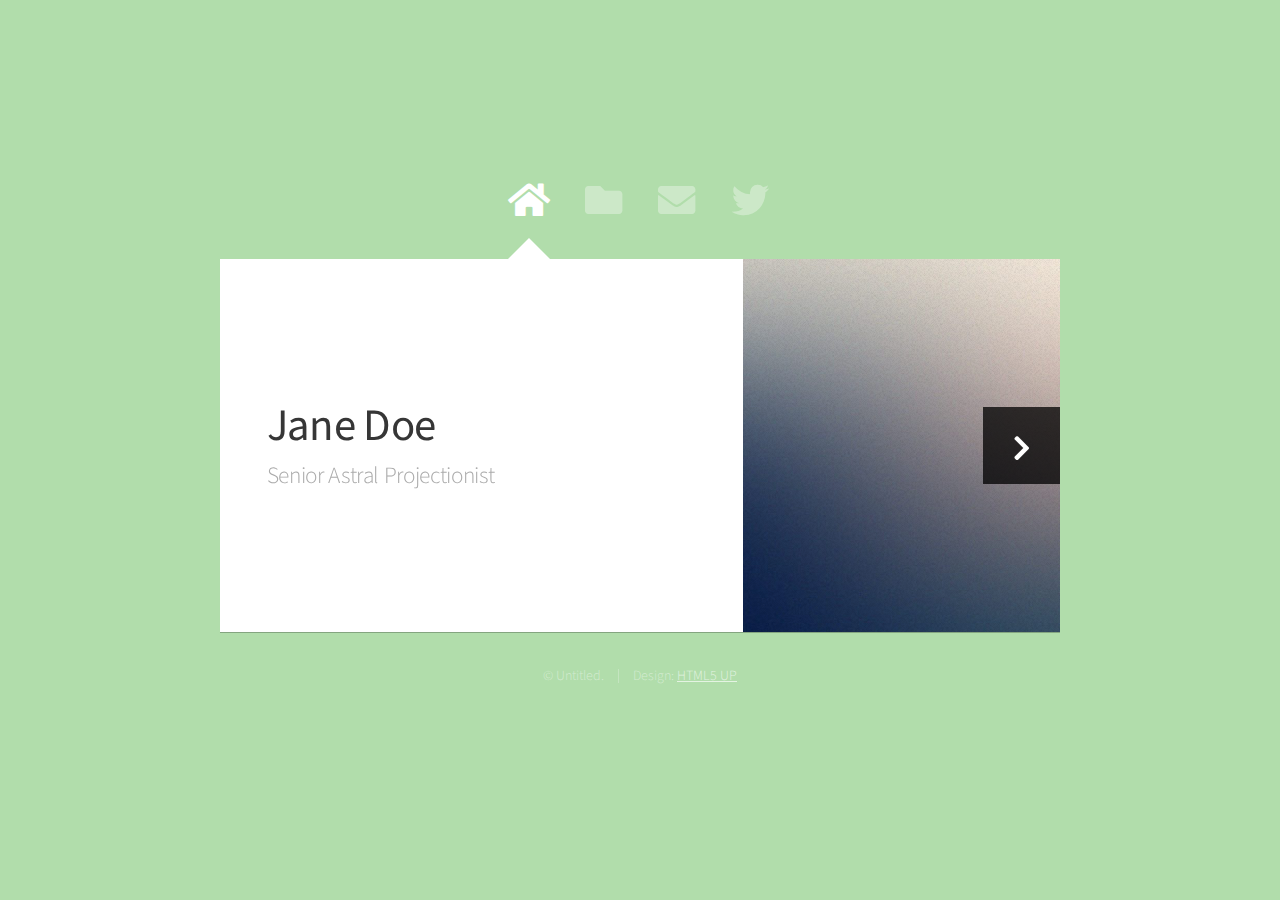
<file: templates/html5up-astral/index.html>
<!DOCTYPE HTML>
<!--
	Astral by HTML5 UP
	html5up.net | @ajlkn
	Free for personal and commercial use under the CCA 3.0 license (html5up.net/license)
-->
<html>
	<head>
		<title>Astral by HTML5 UP</title>
		<meta charset="utf-8" />
		<meta name="viewport" content="width=device-width, initial-scale=1, user-scalable=no" />
		<link rel="stylesheet" href="assets/css/main.css" />
		<noscript><link rel="stylesheet" href="assets/css/noscript.css" /></noscript>
	</head>
	<body class="is-preload">

		<!-- Wrapper-->
			<div id="wrapper">

				<!-- Nav -->
					<nav id="nav">
						<a href="#" class="icon solid fa-home"><span>Home</span></a>
						<a href="#work" class="icon solid fa-folder"><span>Work</span></a>
						<a href="#contact" class="icon solid fa-envelope"><span>Contact</span></a>
						<a href="https://twitter.com/ajlkn" class="icon brands fa-twitter"><span>Twitter</span></a>
					</nav>

				<!-- Main -->
					<div id="main">

						<!-- Me -->
							<article id="home" class="panel intro">
								<header>
									<h1>Jane Doe</h1>
									<p>Senior Astral Projectionist</p>
								</header>
								<a href="#work" class="jumplink pic">
									<span class="arrow icon solid fa-chevron-right"><span>See my work</span></span>
									<img src="images/me.jpg" alt="" />
								</a>
							</article>

						<!-- Work -->
							<article id="work" class="panel">
								<header>
									<h2>Work</h2>
								</header>
								<p>
									Phasellus enim sapien, blandit ullamcorper elementum eu, condimentum eu elit.
									Vestibulum ante ipsum primis in faucibus orci luctus et ultrices posuere cubilia
									luctus elit eget interdum.
								</p>
								<section>
									<div class="row">
										<div class="col-4 col-6-medium col-12-small">
											<a href="#" class="image fit"><img src="images/pic01.jpg" alt=""></a>
										</div>
										<div class="col-4 col-6-medium col-12-small">
											<a href="#" class="image fit"><img src="images/pic02.jpg" alt=""></a>
										</div>
										<div class="col-4 col-6-medium col-12-small">
											<a href="#" class="image fit"><img src="images/pic03.jpg" alt=""></a>
										</div>
										<div class="col-4 col-6-medium col-12-small">
											<a href="#" class="image fit"><img src="images/pic04.jpg" alt=""></a>
										</div>
										<div class="col-4 col-6-medium col-12-small">
											<a href="#" class="image fit"><img src="images/pic05.jpg" alt=""></a>
										</div>
										<div class="col-4 col-6-medium col-12-small">
											<a href="#" class="image fit"><img src="images/pic06.jpg" alt=""></a>
										</div>
										<div class="col-4 col-6-medium col-12-small">
											<a href="#" class="image fit"><img src="images/pic07.jpg" alt=""></a>
										</div>
										<div class="col-4 col-6-medium col-12-small">
											<a href="#" class="image fit"><img src="images/pic08.jpg" alt=""></a>
										</div>
										<div class="col-4 col-6-medium col-12-small">
											<a href="#" class="image fit"><img src="images/pic09.jpg" alt=""></a>
										</div>
										<div class="col-4 col-6-medium col-12-small">
											<a href="#" class="image fit"><img src="images/pic10.jpg" alt=""></a>
										</div>
										<div class="col-4 col-6-medium col-12-small">
											<a href="#" class="image fit"><img src="images/pic11.jpg" alt=""></a>
										</div>
										<div class="col-4 col-6-medium col-12-small">
											<a href="#" class="image fit"><img src="images/pic12.jpg" alt=""></a>
										</div>
									</div>
								</section>
							</article>

						<!-- Contact -->
							<article id="contact" class="panel">
								<header>
									<h2>Contact Me</h2>
								</header>
								<form action="#" method="post">
									<div>
										<div class="row">
											<div class="col-6 col-12-medium">
												<input type="text" name="name" placeholder="Name" />
											</div>
											<div class="col-6 col-12-medium">
												<input type="text" name="email" placeholder="Email" />
											</div>
											<div class="col-12">
												<input type="text" name="subject" placeholder="Subject" />
											</div>
											<div class="col-12">
												<textarea name="message" placeholder="Message" rows="6"></textarea>
											</div>
											<div class="col-12">
												<input type="submit" value="Send Message" />
											</div>
										</div>
									</div>
								</form>
							</article>

					</div>

				<!-- Footer -->
					<div id="footer">
						<ul class="copyright">
							<li>&copy; Untitled.</li><li>Design: <a href="http://html5up.net">HTML5 UP</a></li>
						</ul>
					</div>

			</div>

		<!-- Scripts -->
			<script src="assets/js/jquery.min.js"></script>
			<script src="assets/js/browser.min.js"></script>
			<script src="assets/js/breakpoints.min.js"></script>
			<script src="assets/js/util.js"></script>
			<script src="assets/js/main.js"></script>

	</body>
</html>
</file>
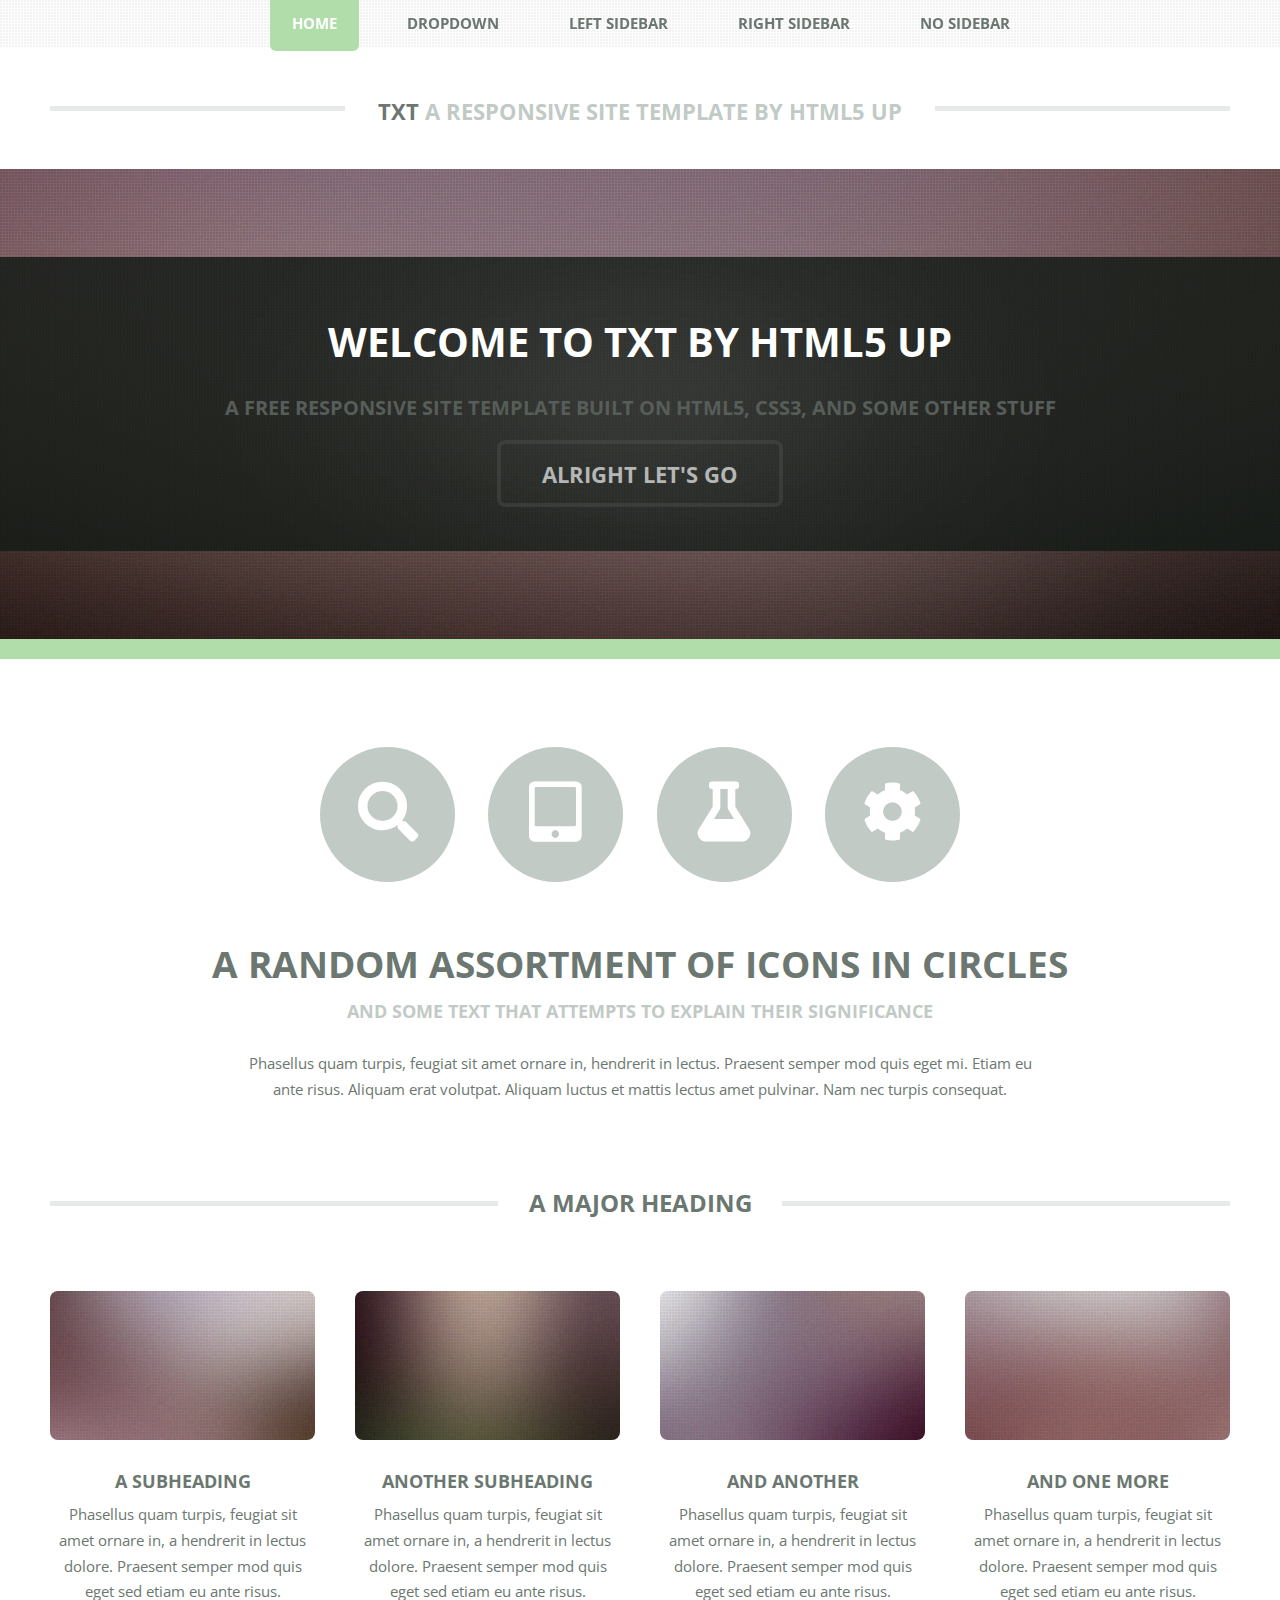
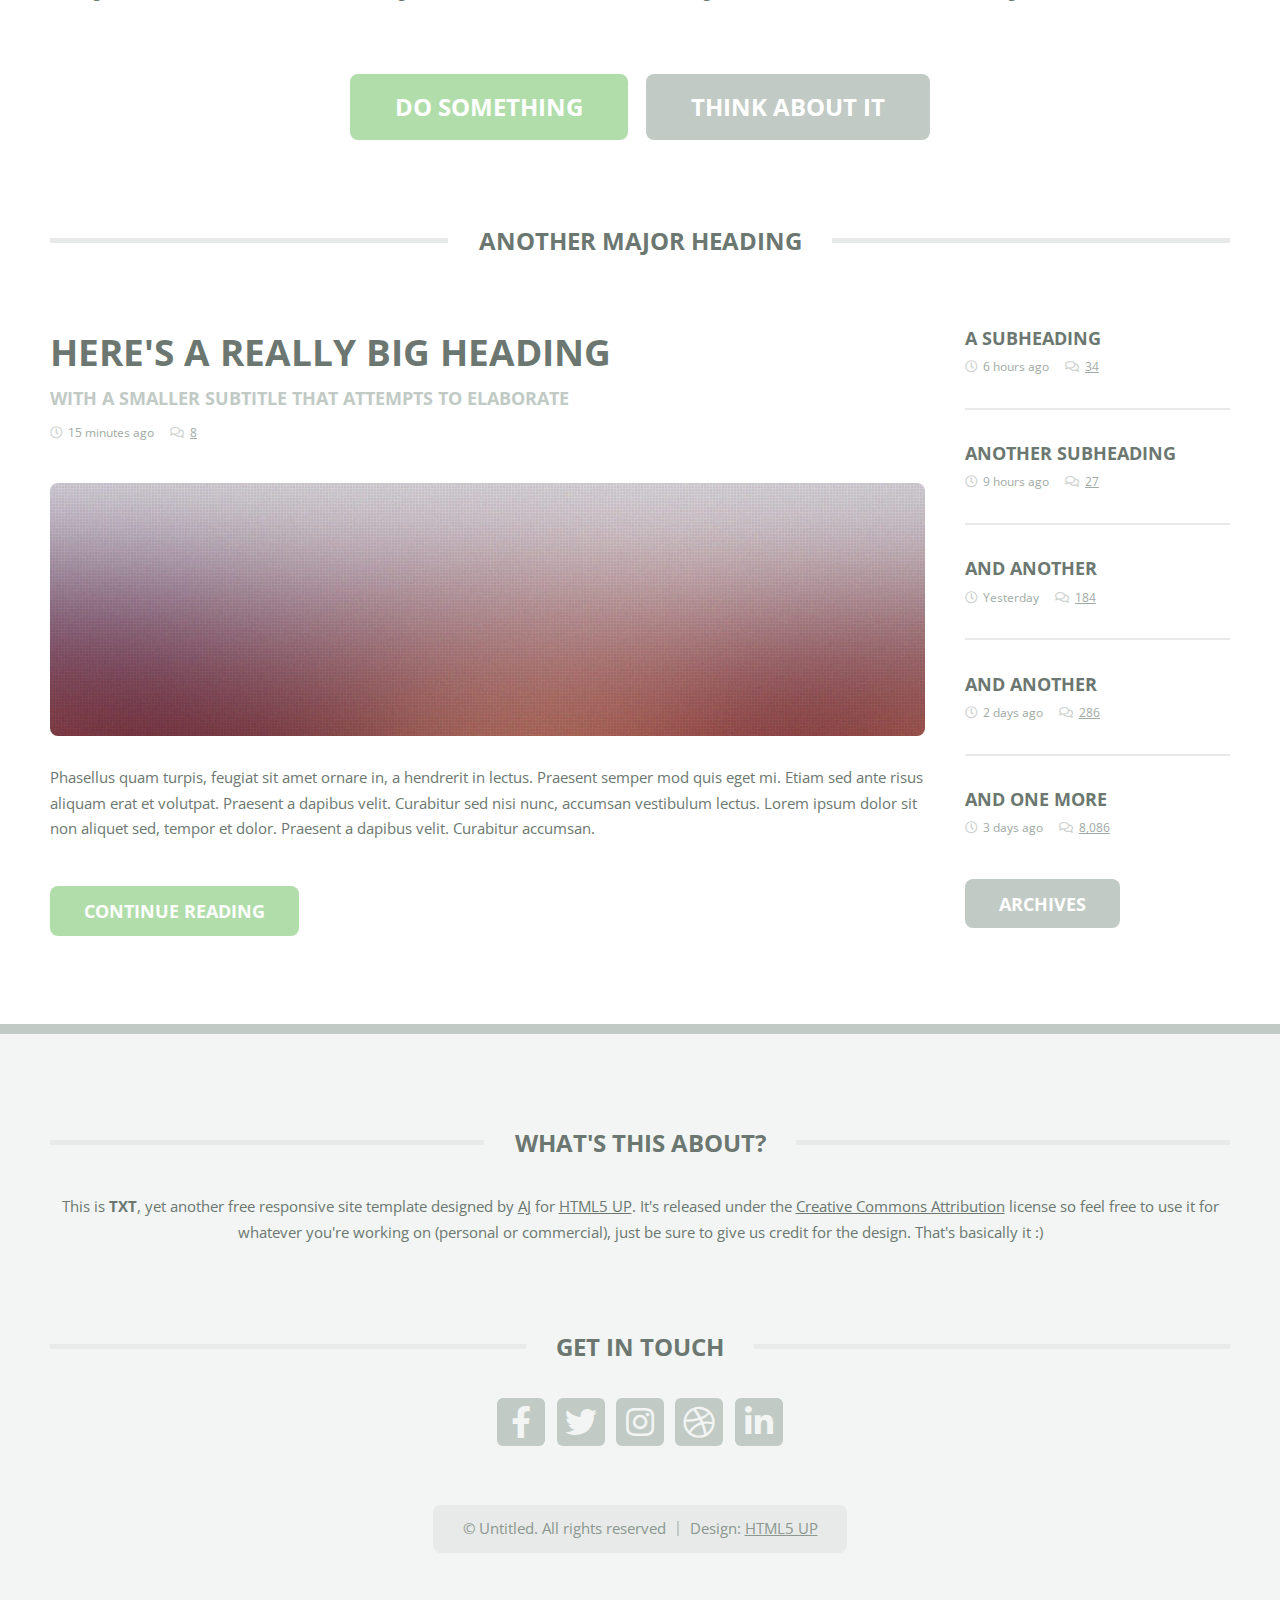
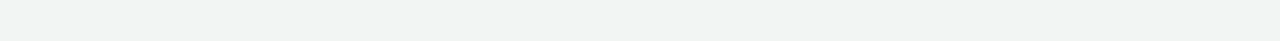
<file: templates/html5up-txt/index.html>
<!DOCTYPE HTML>
<!--
	TXT by HTML5 UP
	html5up.net | @ajlkn
	Free for personal and commercial use under the CCA 3.0 license (html5up.net/license)
-->
<html>
	<head>
		<title>TXT by HTML5 UP</title>
		<meta charset="utf-8" />
		<meta name="viewport" content="width=device-width, initial-scale=1, user-scalable=no" />
		<link rel="stylesheet" href="assets/css/main.css" />
	</head>
	<body class="homepage is-preload">
		<div id="page-wrapper">

			<!-- Header -->
				<header id="header">
					<div class="logo container">
						<div>
							<h1><a href="index.html" id="logo">TXT</a></h1>
							<p>A responsive site template by HTML5 UP</p>
						</div>
					</div>
				</header>

			<!-- Nav -->
				<nav id="nav">
					<ul>
						<li class="current"><a href="index.html">Home</a></li>
						<li>
							<a href="#">Dropdown</a>
							<ul>
								<li><a href="#">Lorem ipsum dolor</a></li>
								<li><a href="#">Magna phasellus</a></li>
								<li>
									<a href="#">Phasellus consequat</a>
									<ul>
										<li><a href="#">Lorem ipsum dolor</a></li>
										<li><a href="#">Phasellus consequat</a></li>
										<li><a href="#">Magna phasellus</a></li>
										<li><a href="#">Etiam dolore nisl</a></li>
									</ul>
								</li>
								<li><a href="#">Veroeros feugiat</a></li>
							</ul>
						</li>
						<li><a href="left-sidebar.html">Left Sidebar</a></li>
						<li><a href="right-sidebar.html">Right Sidebar</a></li>
						<li><a href="no-sidebar.html">No Sidebar</a></li>
					</ul>
				</nav>

			<!-- Banner -->
				<section id="banner">
					<div class="content">
						<h2>Welcome to TXT by HTML5 UP</h2>
						<p>A free responsive site template built on HTML5, CSS3, and some other stuff</p>
						<a href="#main" class="button scrolly">Alright let's go</a>
					</div>
				</section>

			<!-- Main -->
				<section id="main">
					<div class="container">
						<div class="row gtr-200">
							<div class="col-12">

								<!-- Highlight -->
									<section class="box highlight">
										<ul class="special">
											<li><a href="#" class="icon solid fa-search"><span class="label">Magnifier</span></a></li>
											<li><a href="#" class="icon solid fa-tablet-alt"><span class="label">Tablet</span></a></li>
											<li><a href="#" class="icon solid fa-flask"><span class="label">Flask</span></a></li>
											<li><a href="#" class="icon solid fa-cog"><span class="label">Cog?</span></a></li>
										</ul>
										<header>
											<h2>A random assortment of icons in circles</h2>
											<p>And some text that attempts to explain their significance</p>
										</header>
										<p>
											Phasellus quam turpis, feugiat sit amet ornare in, hendrerit in lectus. Praesent semper mod quis eget mi. Etiam eu<br />
											ante risus. Aliquam erat volutpat. Aliquam luctus et mattis lectus amet pulvinar. Nam nec turpis consequat.
										</p>
									</section>

							</div>
							<div class="col-12">

								<!-- Features -->
									<section class="box features">
										<h2 class="major"><span>A Major Heading</span></h2>
										<div>
											<div class="row">
												<div class="col-3 col-6-medium col-12-small">

													<!-- Feature -->
														<section class="box feature">
															<a href="#" class="image featured"><img src="images/pic01.jpg" alt="" /></a>
															<h3><a href="#">A Subheading</a></h3>
															<p>
																Phasellus quam turpis, feugiat sit amet ornare in, a hendrerit in
																lectus dolore. Praesent semper mod quis eget sed etiam eu ante risus.
															</p>
														</section>

												</div>
												<div class="col-3 col-6-medium col-12-small">

													<!-- Feature -->
														<section class="box feature">
															<a href="#" class="image featured"><img src="images/pic02.jpg" alt="" /></a>
															<h3><a href="#">Another Subheading</a></h3>
															<p>
																Phasellus quam turpis, feugiat sit amet ornare in, a hendrerit in
																lectus dolore. Praesent semper mod quis eget sed etiam eu ante risus.
															</p>
														</section>

												</div>
												<div class="col-3 col-6-medium col-12-small">

													<!-- Feature -->
														<section class="box feature">
															<a href="#" class="image featured"><img src="images/pic03.jpg" alt="" /></a>
															<h3><a href="#">And Another</a></h3>
															<p>
																Phasellus quam turpis, feugiat sit amet ornare in, a hendrerit in
																lectus dolore. Praesent semper mod quis eget sed etiam eu ante risus.
															</p>
														</section>

												</div>
												<div class="col-3 col-6-medium col-12-small">

													<!-- Feature -->
														<section class="box feature">
															<a href="#" class="image featured"><img src="images/pic04.jpg" alt="" /></a>
															<h3><a href="#">And One More</a></h3>
															<p>
																Phasellus quam turpis, feugiat sit amet ornare in, a hendrerit in
																lectus dolore. Praesent semper mod quis eget sed etiam eu ante risus.
															</p>
														</section>

												</div>
												<div class="col-12">
													<ul class="actions">
														<li><a href="#" class="button large">Do Something</a></li>
														<li><a href="#" class="button alt large">Think About It</a></li>
													</ul>
												</div>
											</div>
										</div>
									</section>

							</div>
							<div class="col-12">

								<!-- Blog -->
									<section class="box blog">
										<h2 class="major"><span>Another Major Heading</span></h2>
										<div>
											<div class="row">
												<div class="col-9 col-12-medium">
													<div class="content">

														<!-- Featured Post -->
															<article class="box post">
																<header>
																	<h3><a href="#">Here's a really big heading</a></h3>
																	<p>With a smaller subtitle that attempts to elaborate</p>
																	<ul class="meta">
																		<li class="icon fa-clock">15 minutes ago</li>
																		<li class="icon fa-comments"><a href="#">8</a></li>
																	</ul>
																</header>
																<a href="#" class="image featured"><img src="images/pic05.jpg" alt="" /></a>
																<p>
																	Phasellus quam turpis, feugiat sit amet ornare in, a hendrerit in lectus. Praesent
																	semper mod quis eget mi. Etiam sed ante risus aliquam erat et volutpat. Praesent a
																	dapibus velit. Curabitur sed nisi nunc, accumsan vestibulum lectus. Lorem ipsum
																	dolor sit non aliquet sed, tempor et dolor. Praesent a dapibus velit. Curabitur
																	accumsan.
																</p>
																<a href="#" class="button">Continue Reading</a>
															</article>

													</div>
												</div>
												<div class="col-3 col-12-medium">
													<div class="sidebar">

														<!-- Archives -->
															<ul class="divided">
																<li>
																	<article class="box post-summary">
																		<h3><a href="#">A Subheading</a></h3>
																		<ul class="meta">
																			<li class="icon fa-clock">6 hours ago</li>
																			<li class="icon fa-comments"><a href="#">34</a></li>
																		</ul>
																	</article>
																</li>
																<li>
																	<article class="box post-summary">
																		<h3><a href="#">Another Subheading</a></h3>
																		<ul class="meta">
																			<li class="icon fa-clock">9 hours ago</li>
																			<li class="icon fa-comments"><a href="#">27</a></li>
																		</ul>
																	</article>
																</li>
																<li>
																	<article class="box post-summary">
																		<h3><a href="#">And Another</a></h3>
																		<ul class="meta">
																			<li class="icon fa-clock">Yesterday</li>
																			<li class="icon fa-comments"><a href="#">184</a></li>
																		</ul>
																	</article>
																</li>
																<li>
																	<article class="box post-summary">
																		<h3><a href="#">And Another</a></h3>
																		<ul class="meta">
																			<li class="icon fa-clock">2 days ago</li>
																			<li class="icon fa-comments"><a href="#">286</a></li>
																		</ul>
																	</article>
																</li>
																<li>
																	<article class="box post-summary">
																		<h3><a href="#">And One More</a></h3>
																		<ul class="meta">
																			<li class="icon fa-clock">3 days ago</li>
																			<li class="icon fa-comments"><a href="#">8,086</a></li>
																		</ul>
																	</article>
																</li>
															</ul>
															<a href="#" class="button alt">Archives</a>

													</div>
												</div>
											</div>
										</div>
									</section>

							</div>
						</div>
					</div>
				</section>

			<!-- Footer -->
				<footer id="footer">
					<div class="container">
						<div class="row gtr-200">
							<div class="col-12">

								<!-- About -->
									<section>
										<h2 class="major"><span>What's this about?</span></h2>
										<p>
											This is <strong>TXT</strong>, yet another free responsive site template designed by
											<a href="http://twitter.com/ajlkn">AJ</a> for <a href="http://html5up.net">HTML5 UP</a>. It's released under the
											<a href="http://html5up.net/license/">Creative Commons Attribution</a> license so feel free to use it for
											whatever you're working on (personal or commercial), just be sure to give us credit for the design.
											That's basically it :)
										</p>
									</section>

							</div>
							<div class="col-12">

								<!-- Contact -->
									<section>
										<h2 class="major"><span>Get in touch</span></h2>
										<ul class="contact">
											<li><a class="icon brands fa-facebook-f" href="#"><span class="label">Facebook</span></a></li>
											<li><a class="icon brands fa-twitter" href="#"><span class="label">Twitter</span></a></li>
											<li><a class="icon brands fa-instagram" href="#"><span class="label">Instagram</span></a></li>
											<li><a class="icon brands fa-dribbble" href="#"><span class="label">Dribbble</span></a></li>
											<li><a class="icon brands fa-linkedin-in" href="#"><span class="label">LinkedIn</span></a></li>
										</ul>
									</section>

							</div>
						</div>

						<!-- Copyright -->
							<div id="copyright">
								<ul class="menu">
									<li>&copy; Untitled. All rights reserved</li><li>Design: <a href="http://html5up.net">HTML5 UP</a></li>
								</ul>
							</div>

					</div>
				</footer>

		</div>

		<!-- Scripts -->
			<script src="assets/js/jquery.min.js"></script>
			<script src="assets/js/jquery.dropotron.min.js"></script>
			<script src="assets/js/jquery.scrolly.min.js"></script>
			<script src="assets/js/browser.min.js"></script>
			<script src="assets/js/breakpoints.min.js"></script>
			<script src="assets/js/util.js"></script>
			<script src="assets/js/main.js"></script>

	</body>
</html>
</file>
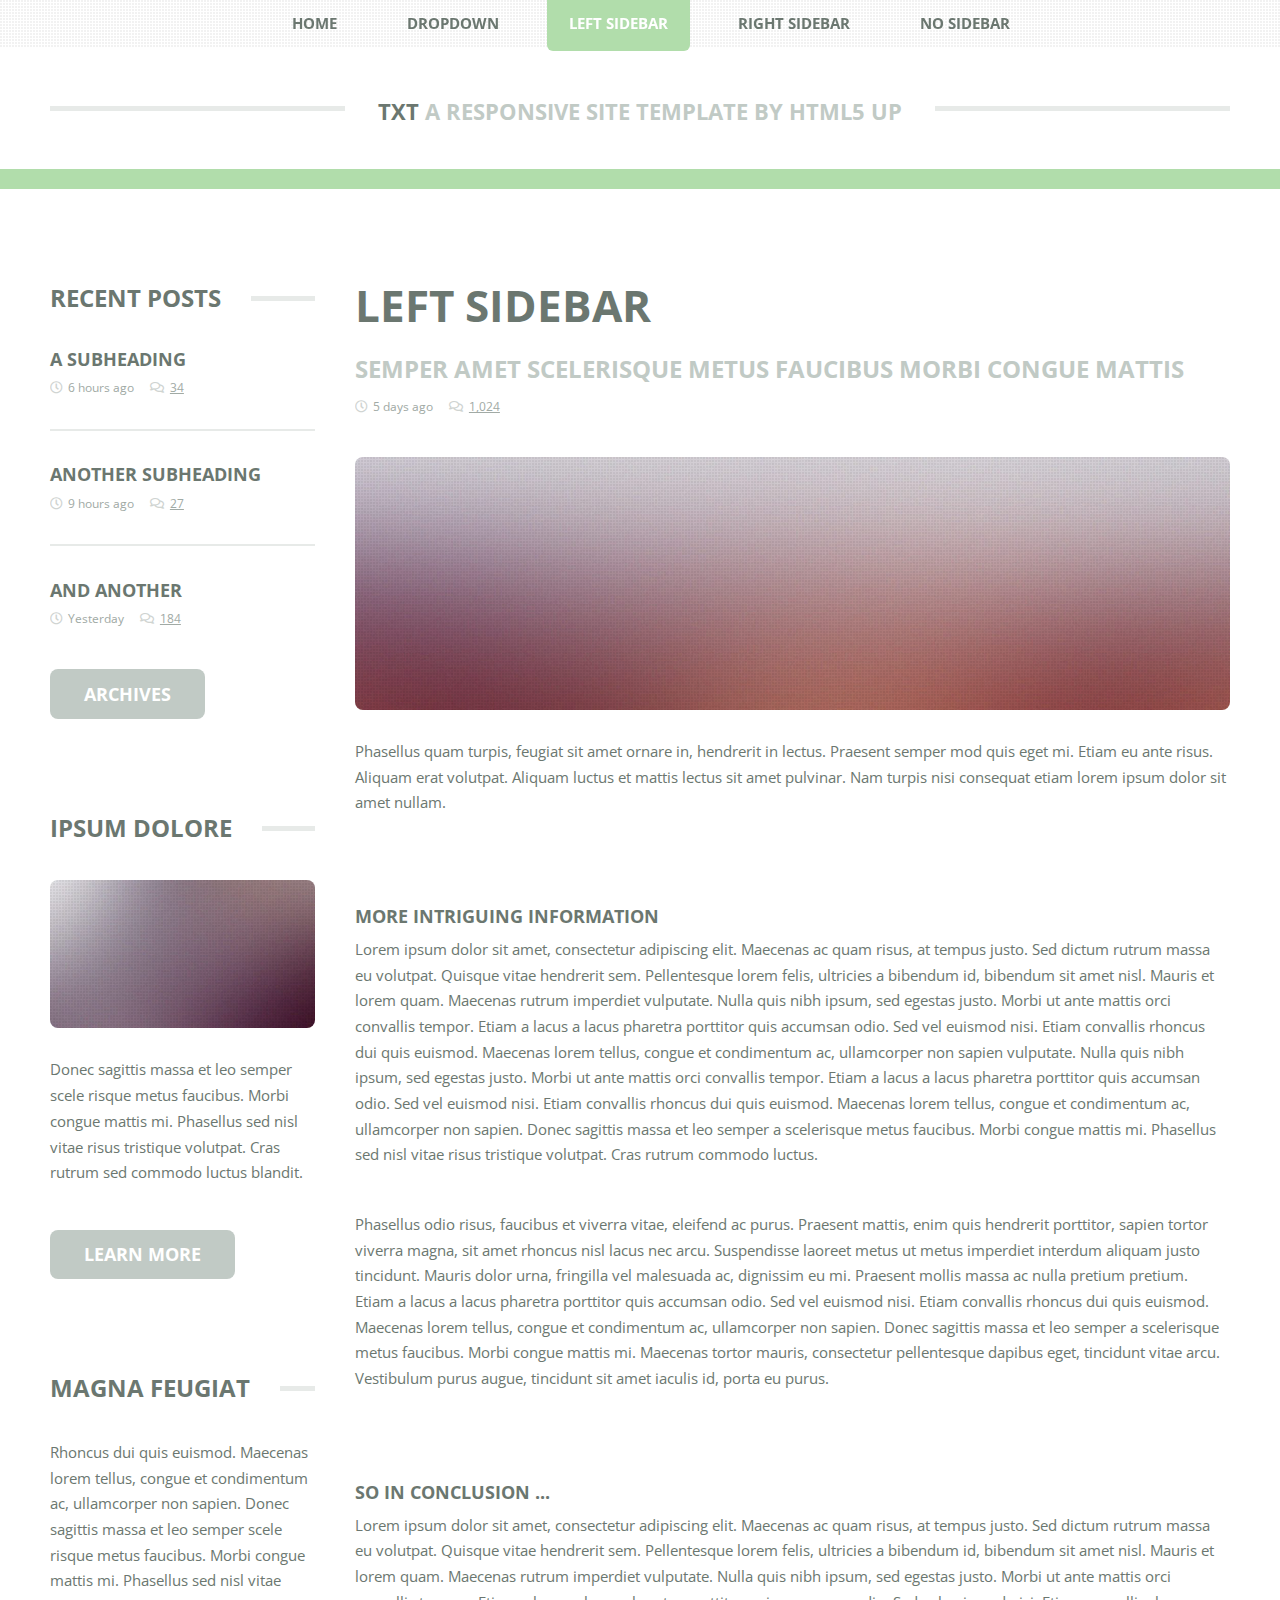
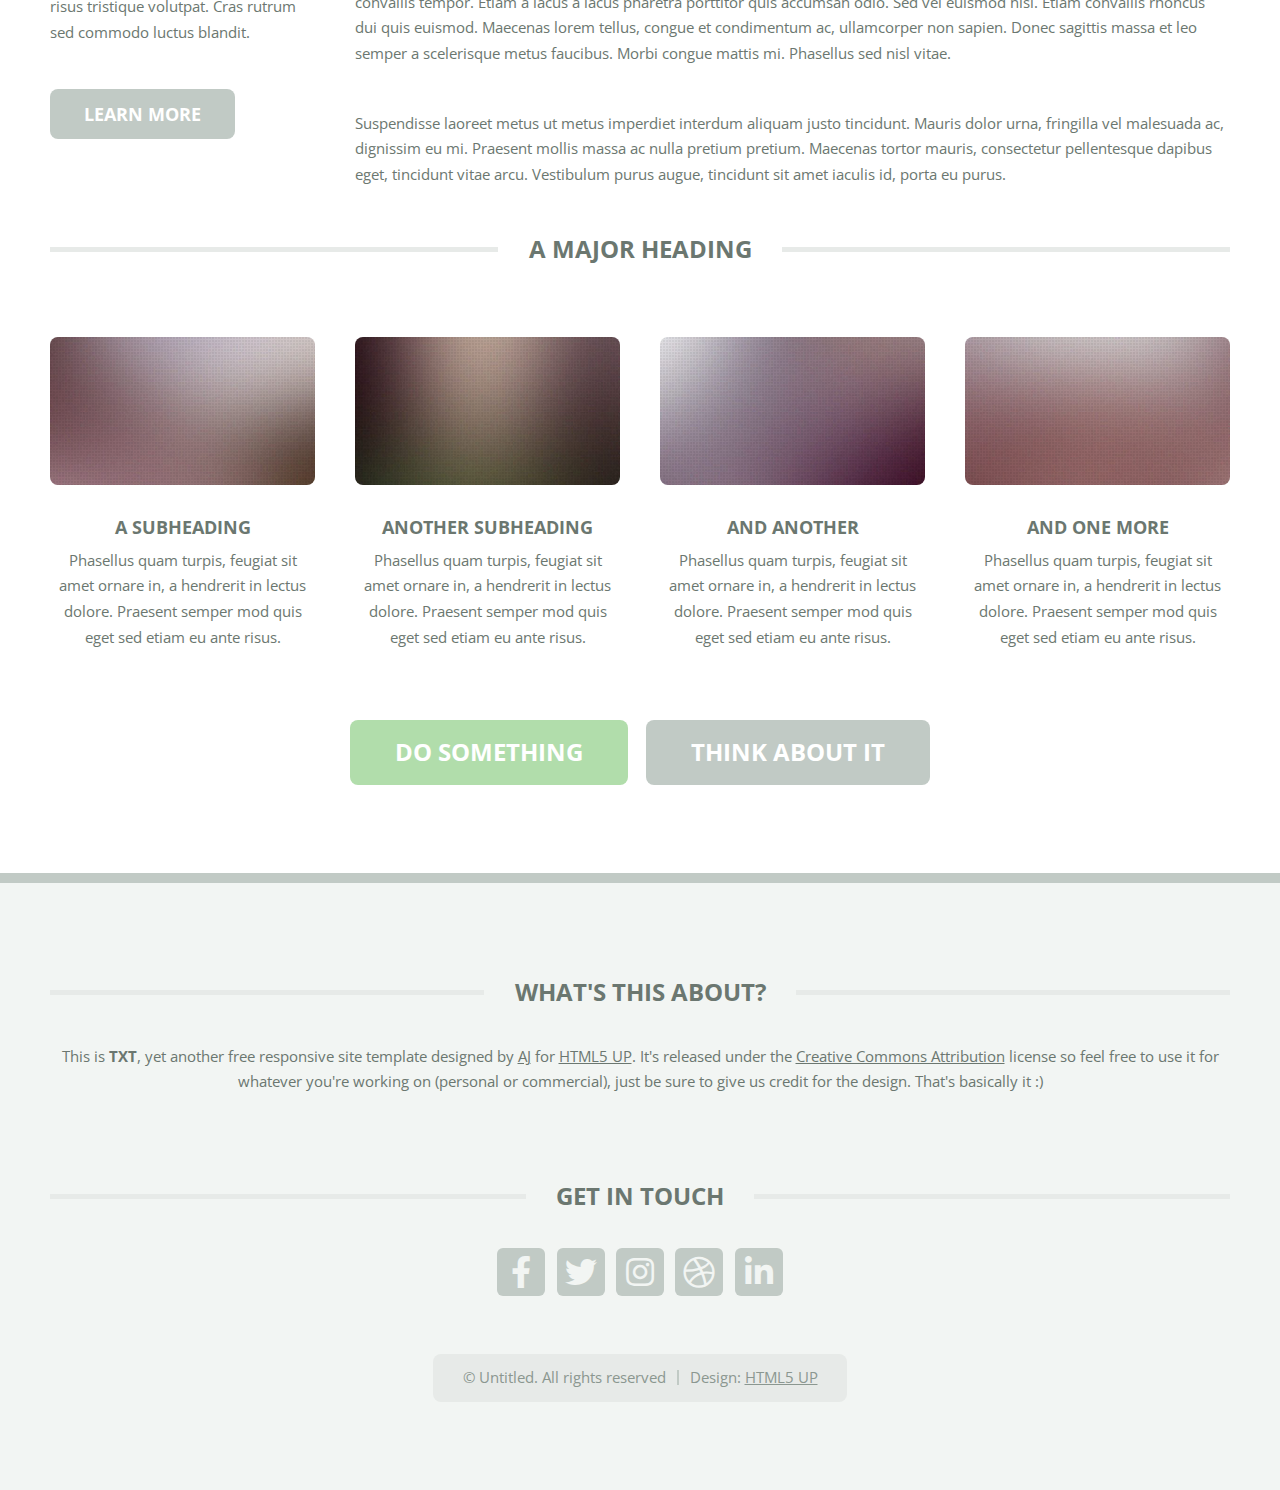
<file: templates/html5up-txt/left-sidebar.html>
<!DOCTYPE HTML>
<!--
	TXT by HTML5 UP
	html5up.net | @ajlkn
	Free for personal and commercial use under the CCA 3.0 license (html5up.net/license)
-->
<html>
	<head>
		<title>Left Sidebar - TXT by HTML5 UP</title>
		<meta charset="utf-8" />
		<meta name="viewport" content="width=device-width, initial-scale=1, user-scalable=no" />
		<link rel="stylesheet" href="assets/css/main.css" />
	</head>
	<body class="is-preload">
		<div id="page-wrapper">

			<!-- Header -->
				<header id="header">
					<div class="logo container">
						<div>
							<h1><a href="index.html" id="logo">TXT</a></h1>
							<p>A responsive site template by HTML5 UP</p>
						</div>
					</div>
				</header>

			<!-- Nav -->
				<nav id="nav">
					<ul>
						<li><a href="index.html">Home</a></li>
						<li>
							<a href="#">Dropdown</a>
							<ul>
								<li><a href="#">Lorem ipsum dolor</a></li>
								<li><a href="#">Magna phasellus</a></li>
								<li>
									<a href="#">Phasellus consequat</a>
									<ul>
										<li><a href="#">Lorem ipsum dolor</a></li>
										<li><a href="#">Phasellus consequat</a></li>
										<li><a href="#">Magna phasellus</a></li>
										<li><a href="#">Etiam dolore nisl</a></li>
									</ul>
								</li>
								<li><a href="#">Veroeros feugiat</a></li>
							</ul>
						</li>
						<li class="current"><a href="left-sidebar.html">Left Sidebar</a></li>
						<li><a href="right-sidebar.html">Right Sidebar</a></li>
						<li><a href="no-sidebar.html">No Sidebar</a></li>
					</ul>
				</nav>

			<!-- Main -->
				<section id="main">
					<div class="container">
						<div class="row">
							<div class="col-3 col-12-medium">
								<div class="sidebar">

									<!-- Sidebar -->

										<!-- Recent Posts -->
											<section>
												<h2 class="major"><span>Recent Posts</span></h2>
												<ul class="divided">
													<li>
														<article class="box post-summary">
															<h3><a href="#">A Subheading</a></h3>
															<ul class="meta">
																<li class="icon fa-clock">6 hours ago</li>
																<li class="icon fa-comments"><a href="#">34</a></li>
															</ul>
														</article>
													</li>
													<li>
														<article class="box post-summary">
															<h3><a href="#">Another Subheading</a></h3>
															<ul class="meta">
																<li class="icon fa-clock">9 hours ago</li>
																<li class="icon fa-comments"><a href="#">27</a></li>
															</ul>
														</article>
													</li>
													<li>
														<article class="box post-summary">
															<h3><a href="#">And Another</a></h3>
															<ul class="meta">
																<li class="icon fa-clock">Yesterday</li>
																<li class="icon fa-comments"><a href="#">184</a></li>
															</ul>
														</article>
													</li>
												</ul>
												<a href="#" class="button alt">Archives</a>
											</section>

										<!-- Something -->
											<section>
												<h2 class="major"><span>Ipsum Dolore</span></h2>
												<a href="#" class="image featured"><img src="images/pic03.jpg" alt="" /></a>
												<p>
													Donec sagittis massa et leo semper scele risque metus faucibus. Morbi congue mattis mi.
													Phasellus sed nisl vitae risus tristique volutpat. Cras rutrum sed commodo luctus blandit.
												</p>
												<a href="#" class="button alt">Learn more</a>
											</section>

										<!-- Something -->
											<section>
												<h2 class="major"><span>Magna Feugiat</span></h2>
												<p>
													Rhoncus dui quis euismod. Maecenas lorem tellus, congue et condimentum ac, ullamcorper non sapien.
													Donec sagittis massa et leo semper scele risque metus faucibus. Morbi congue mattis mi.
													Phasellus sed nisl vitae risus tristique volutpat. Cras rutrum sed commodo luctus blandit.
												</p>
												<a href="#" class="button alt">Learn more</a>
											</section>

								</div>
							</div>
							<div class="col-9 col-12-medium imp-medium">
								<div class="content">

									<!-- Content -->

										<article class="box page-content">

											<header>
												<h2>Left Sidebar</h2>
												<p>Semper amet scelerisque metus faucibus morbi congue mattis</p>
												<ul class="meta">
													<li class="icon fa-clock">5 days ago</li>
													<li class="icon fa-comments"><a href="#">1,024</a></li>
												</ul>
											</header>

											<section>
												<span class="image featured"><img src="images/pic05.jpg" alt="" /></span>
												<p>
													Phasellus quam turpis, feugiat sit amet ornare in, hendrerit in lectus.
													Praesent semper mod quis eget mi. Etiam eu ante risus. Aliquam erat volutpat.
													Aliquam luctus et mattis lectus sit amet pulvinar. Nam turpis nisi
													consequat etiam lorem ipsum dolor sit amet nullam.
												</p>
											</section>

											<section>
												<h3>More intriguing information</h3>
												<p>
													Lorem ipsum dolor sit amet, consectetur adipiscing elit. Maecenas ac quam risus, at tempus
													justo. Sed dictum rutrum massa eu volutpat. Quisque vitae hendrerit sem. Pellentesque lorem felis,
													ultricies a bibendum id, bibendum sit amet nisl. Mauris et lorem quam. Maecenas rutrum imperdiet
													vulputate. Nulla quis nibh ipsum, sed egestas justo. Morbi ut ante mattis orci convallis tempor.
													Etiam a lacus a lacus pharetra porttitor quis accumsan odio. Sed vel euismod nisi. Etiam convallis
													rhoncus dui quis euismod. Maecenas lorem tellus, congue et condimentum ac, ullamcorper non sapien
													vulputate. Nulla quis nibh ipsum, sed egestas justo. Morbi ut ante mattis orci convallis tempor.
													Etiam a lacus a lacus pharetra porttitor quis accumsan odio. Sed vel euismod nisi. Etiam convallis
													rhoncus dui quis euismod. Maecenas lorem tellus, congue et condimentum ac, ullamcorper non sapien.
													Donec sagittis massa et leo semper a scelerisque metus faucibus. Morbi congue mattis mi.
													Phasellus sed nisl vitae risus tristique volutpat. Cras rutrum commodo luctus.
												</p>
												<p>
													Phasellus odio risus, faucibus et viverra vitae, eleifend ac purus. Praesent mattis, enim
													quis hendrerit porttitor, sapien tortor viverra magna, sit amet rhoncus nisl lacus nec arcu.
													Suspendisse laoreet metus ut metus imperdiet interdum aliquam justo tincidunt. Mauris dolor urna,
													fringilla vel malesuada ac, dignissim eu mi. Praesent mollis massa ac nulla pretium pretium.
													Etiam a lacus a lacus pharetra porttitor quis accumsan odio. Sed vel euismod nisi. Etiam convallis
													rhoncus dui quis euismod. Maecenas lorem tellus, congue et condimentum ac, ullamcorper non sapien.
													Donec sagittis massa et leo semper a scelerisque metus faucibus. Morbi congue mattis mi.
													Maecenas tortor mauris, consectetur pellentesque dapibus eget, tincidunt vitae arcu.
													Vestibulum purus augue, tincidunt sit amet iaculis id, porta eu purus.
												</p>
											</section>

											<section>
												<h3>So in conclusion ...</h3>
												<p>
													Lorem ipsum dolor sit amet, consectetur adipiscing elit. Maecenas ac quam risus, at tempus
													justo. Sed dictum rutrum massa eu volutpat. Quisque vitae hendrerit sem. Pellentesque lorem felis,
													ultricies a bibendum id, bibendum sit amet nisl. Mauris et lorem quam. Maecenas rutrum imperdiet
													vulputate. Nulla quis nibh ipsum, sed egestas justo. Morbi ut ante mattis orci convallis tempor.
													Etiam a lacus a lacus pharetra porttitor quis accumsan odio. Sed vel euismod nisi. Etiam convallis
													rhoncus dui quis euismod. Maecenas lorem tellus, congue et condimentum ac, ullamcorper non sapien.
													Donec sagittis massa et leo semper a scelerisque metus faucibus. Morbi congue mattis mi.
													Phasellus sed nisl vitae.
												</p>
												<p>
													Suspendisse laoreet metus ut metus imperdiet interdum aliquam justo tincidunt. Mauris dolor urna,
													fringilla vel malesuada ac, dignissim eu mi. Praesent mollis massa ac nulla pretium pretium.
													Maecenas tortor mauris, consectetur pellentesque dapibus eget, tincidunt vitae arcu.
													Vestibulum purus augue, tincidunt sit amet iaculis id, porta eu purus.
												</p>
											</section>

										</article>

								</div>
							</div>
							<div class="col-12">

								<!-- Features -->
									<section class="box features">
										<h2 class="major"><span>A Major Heading</span></h2>
										<div>
											<div class="row">
												<div class="col-3 col-6-medium col-12-small">

													<!-- Feature -->
														<section class="box feature">
															<a href="#" class="image featured"><img src="images/pic01.jpg" alt="" /></a>
															<h3><a href="#">A Subheading</a></h3>
															<p>
																Phasellus quam turpis, feugiat sit amet ornare in, a hendrerit in
																lectus dolore. Praesent semper mod quis eget sed etiam eu ante risus.
															</p>
														</section>

												</div>
												<div class="col-3 col-6-medium col-12-small">

													<!-- Feature -->
														<section class="box feature">
															<a href="#" class="image featured"><img src="images/pic02.jpg" alt="" /></a>
															<h3><a href="#">Another Subheading</a></h3>
															<p>
																Phasellus quam turpis, feugiat sit amet ornare in, a hendrerit in
																lectus dolore. Praesent semper mod quis eget sed etiam eu ante risus.
															</p>
														</section>

												</div>
												<div class="col-3 col-6-medium col-12-small">

													<!-- Feature -->
														<section class="box feature">
															<a href="#" class="image featured"><img src="images/pic03.jpg" alt="" /></a>
															<h3><a href="#">And Another</a></h3>
															<p>
																Phasellus quam turpis, feugiat sit amet ornare in, a hendrerit in
																lectus dolore. Praesent semper mod quis eget sed etiam eu ante risus.
															</p>
														</section>

												</div>
												<div class="col-3 col-6-medium col-12-small">

													<!-- Feature -->
														<section class="box feature">
															<a href="#" class="image featured"><img src="images/pic04.jpg" alt="" /></a>
															<h3><a href="#">And One More</a></h3>
															<p>
																Phasellus quam turpis, feugiat sit amet ornare in, a hendrerit in
																lectus dolore. Praesent semper mod quis eget sed etiam eu ante risus.
															</p>
														</section>

												</div>
												<div class="col-12">
													<ul class="actions">
														<li><a href="#" class="button large">Do Something</a></li>
														<li><a href="#" class="button alt large">Think About It</a></li>
													</ul>
												</div>
											</div>
										</div>
									</section>

							</div>
						</div>
					</div>
				</section>

			<!-- Footer -->
				<footer id="footer">
					<div class="container">
						<div class="row gtr-200">
							<div class="col-12">

								<!-- About -->
									<section>
										<h2 class="major"><span>What's this about?</span></h2>
										<p>
											This is <strong>TXT</strong>, yet another free responsive site template designed by
											<a href="http://twitter.com/ajlkn">AJ</a> for <a href="http://html5up.net">HTML5 UP</a>. It's released under the
											<a href="http://html5up.net/license/">Creative Commons Attribution</a> license so feel free to use it for
											whatever you're working on (personal or commercial), just be sure to give us credit for the design.
											That's basically it :)
										</p>
									</section>

							</div>
							<div class="col-12">

								<!-- Contact -->
									<section>
										<h2 class="major"><span>Get in touch</span></h2>
										<ul class="contact">
											<li><a class="icon brands fa-facebook-f" href="#"><span class="label">Facebook</span></a></li>
											<li><a class="icon brands fa-twitter" href="#"><span class="label">Twitter</span></a></li>
											<li><a class="icon brands fa-instagram" href="#"><span class="label">Instagram</span></a></li>
											<li><a class="icon brands fa-dribbble" href="#"><span class="label">Dribbble</span></a></li>
											<li><a class="icon brands fa-linkedin-in" href="#"><span class="label">LinkedIn</span></a></li>
										</ul>
									</section>

							</div>
						</div>

						<!-- Copyright -->
							<div id="copyright">
								<ul class="menu">
									<li>&copy; Untitled. All rights reserved</li><li>Design: <a href="http://html5up.net">HTML5 UP</a></li>
								</ul>
							</div>

					</div>
				</footer>

		</div>

		<!-- Scripts -->
			<script src="assets/js/jquery.min.js"></script>
			<script src="assets/js/jquery.dropotron.min.js"></script>
			<script src="assets/js/jquery.scrolly.min.js"></script>
			<script src="assets/js/browser.min.js"></script>
			<script src="assets/js/breakpoints.min.js"></script>
			<script src="assets/js/util.js"></script>
			<script src="assets/js/main.js"></script>

	</body>
</html>
</file>
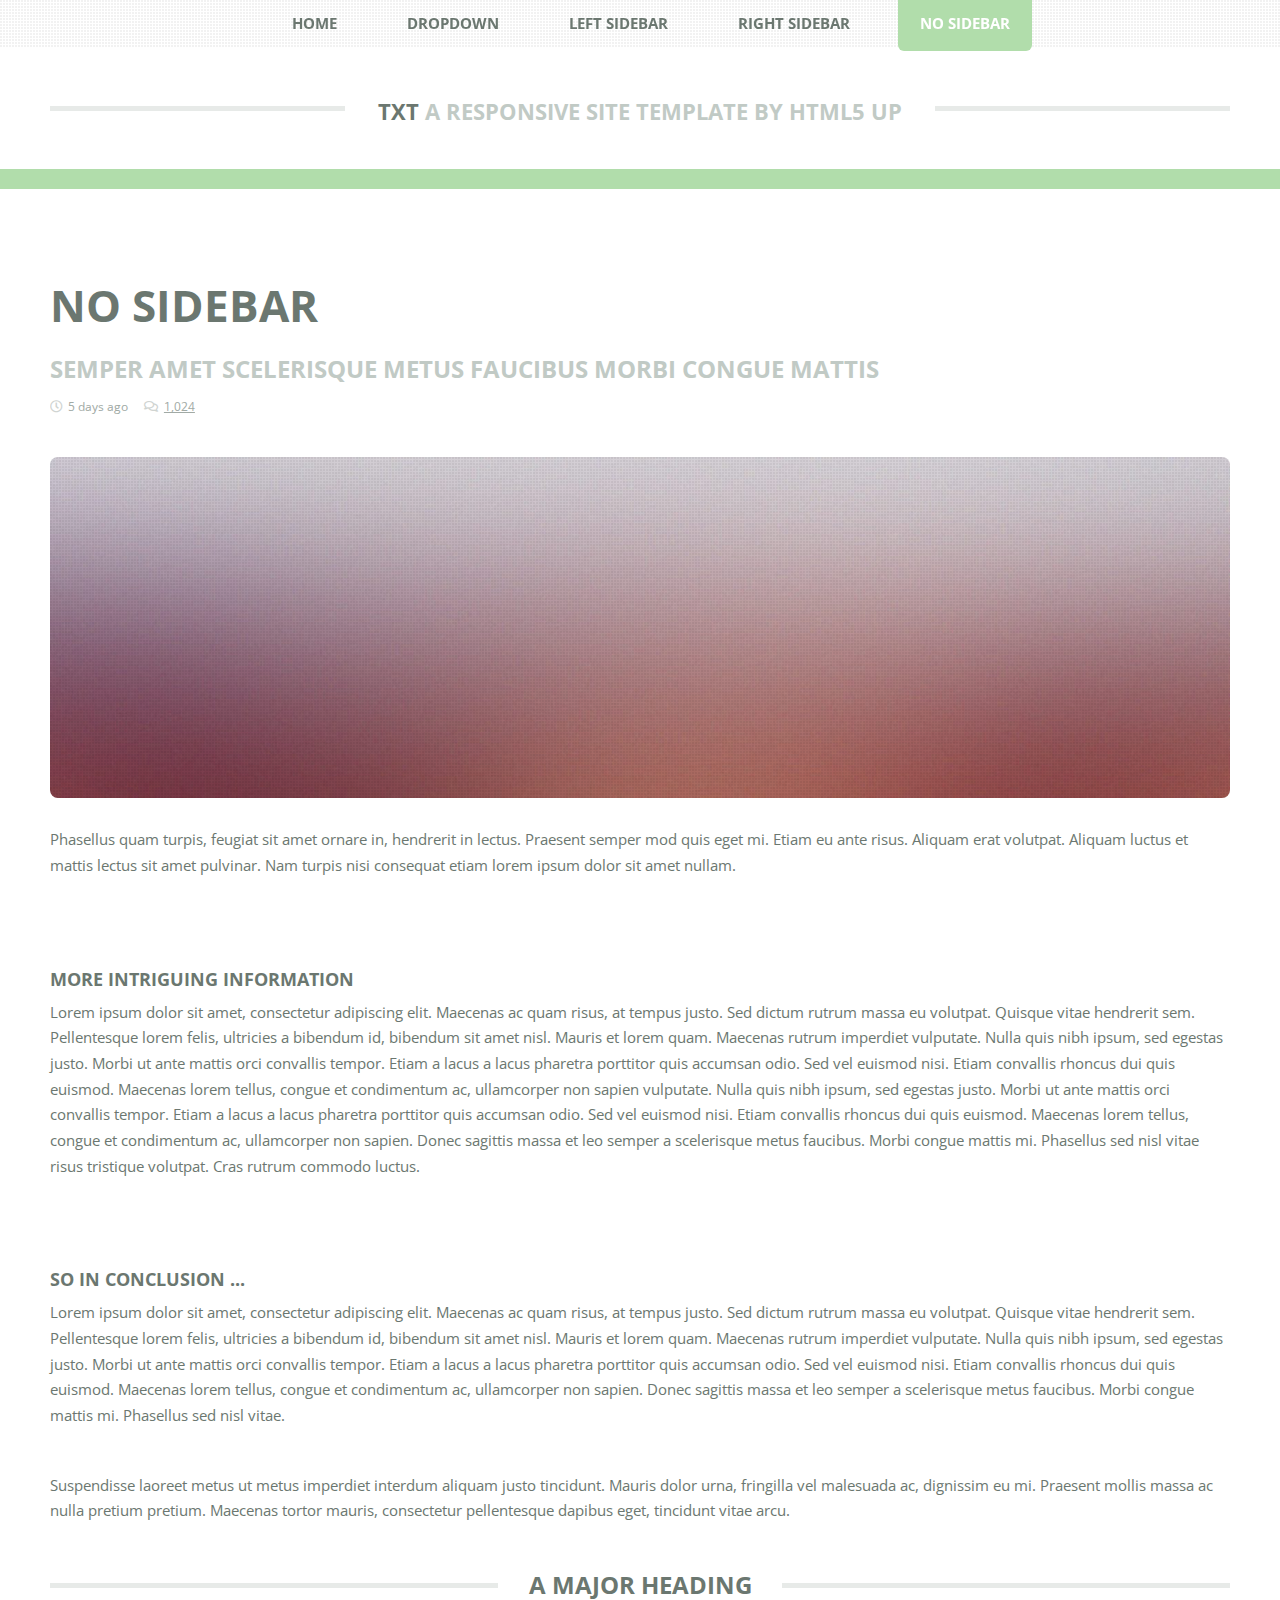
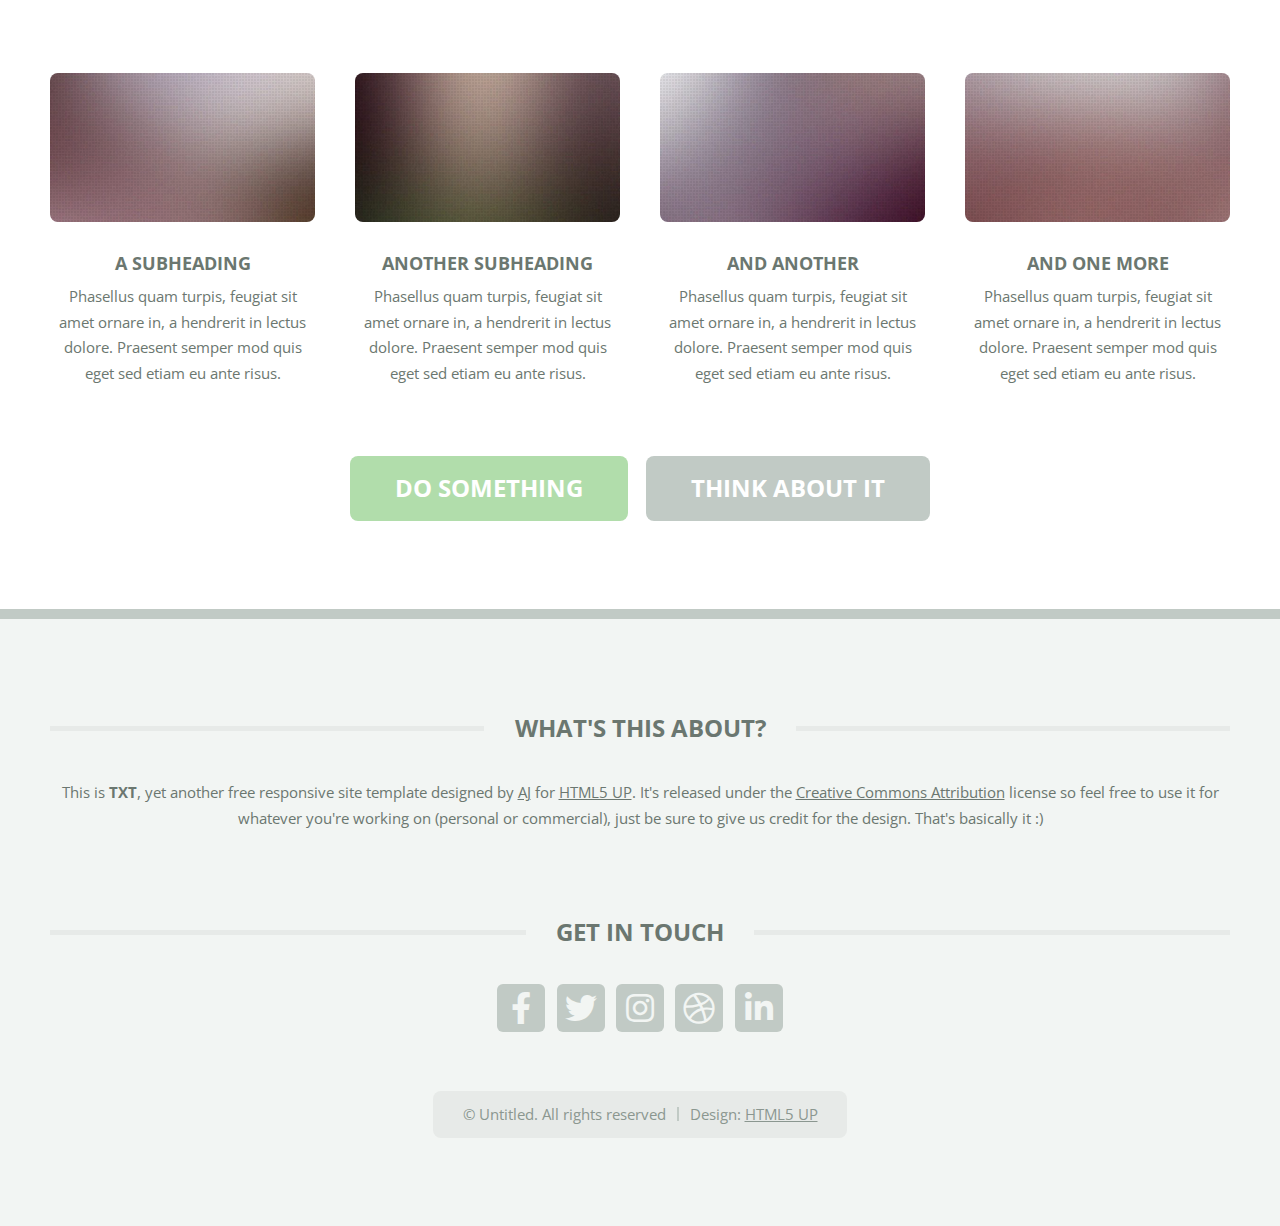
<file: templates/html5up-txt/no-sidebar.html>
<!DOCTYPE HTML>
<!--
	TXT by HTML5 UP
	html5up.net | @ajlkn
	Free for personal and commercial use under the CCA 3.0 license (html5up.net/license)
-->
<html>
	<head>
		<title>No Sidebar - TXT by HTML5 UP</title>
		<meta charset="utf-8" />
		<meta name="viewport" content="width=device-width, initial-scale=1, user-scalable=no" />
		<link rel="stylesheet" href="assets/css/main.css" />
	</head>
	<body class="is-preload">
		<div id="page-wrapper">

			<!-- Header -->
				<header id="header">
					<div class="logo container">
						<div>
							<h1><a href="index.html" id="logo">TXT</a></h1>
							<p>A responsive site template by HTML5 UP</p>
						</div>
					</div>
				</header>

			<!-- Nav -->
				<nav id="nav">
					<ul>
						<li><a href="index.html">Home</a></li>
						<li>
							<a href="#">Dropdown</a>
							<ul>
								<li><a href="#">Lorem ipsum dolor</a></li>
								<li><a href="#">Magna phasellus</a></li>
								<li>
									<a href="#">Phasellus consequat</a>
									<ul>
										<li><a href="#">Lorem ipsum dolor</a></li>
										<li><a href="#">Phasellus consequat</a></li>
										<li><a href="#">Magna phasellus</a></li>
										<li><a href="#">Etiam dolore nisl</a></li>
									</ul>
								</li>
								<li><a href="#">Veroeros feugiat</a></li>
							</ul>
						</li>
						<li><a href="left-sidebar.html">Left Sidebar</a></li>
						<li><a href="right-sidebar.html">Right Sidebar</a></li>
						<li class="current"><a href="no-sidebar.html">No Sidebar</a></li>
					</ul>
				</nav>

			<!-- Main -->
				<section id="main">
					<div class="container">
						<div class="row">
							<div class="col-12">
								<div class="content">

									<!-- Content -->

										<article class="box page-content">

											<header>
												<h2>No Sidebar</h2>
												<p>Semper amet scelerisque metus faucibus morbi congue mattis</p>
												<ul class="meta">
													<li class="icon fa-clock">5 days ago</li>
													<li class="icon fa-comments"><a href="#">1,024</a></li>
												</ul>
											</header>

											<section>
												<span class="image featured"><img src="images/pic05.jpg" alt="" /></span>
												<p>
													Phasellus quam turpis, feugiat sit amet ornare in, hendrerit in lectus.
													Praesent semper mod quis eget mi. Etiam eu ante risus. Aliquam erat volutpat.
													Aliquam luctus et mattis lectus sit amet pulvinar. Nam turpis nisi
													consequat etiam lorem ipsum dolor sit amet nullam.
												</p>
											</section>

											<section>
												<h3>More intriguing information</h3>
												<p>
													Lorem ipsum dolor sit amet, consectetur adipiscing elit. Maecenas ac quam risus, at tempus
													justo. Sed dictum rutrum massa eu volutpat. Quisque vitae hendrerit sem. Pellentesque lorem felis,
													ultricies a bibendum id, bibendum sit amet nisl. Mauris et lorem quam. Maecenas rutrum imperdiet
													vulputate. Nulla quis nibh ipsum, sed egestas justo. Morbi ut ante mattis orci convallis tempor.
													Etiam a lacus a lacus pharetra porttitor quis accumsan odio. Sed vel euismod nisi. Etiam convallis
													rhoncus dui quis euismod. Maecenas lorem tellus, congue et condimentum ac, ullamcorper non sapien
													vulputate. Nulla quis nibh ipsum, sed egestas justo. Morbi ut ante mattis orci convallis tempor.
													Etiam a lacus a lacus pharetra porttitor quis accumsan odio. Sed vel euismod nisi. Etiam convallis
													rhoncus dui quis euismod. Maecenas lorem tellus, congue et condimentum ac, ullamcorper non sapien.
													Donec sagittis massa et leo semper a scelerisque metus faucibus. Morbi congue mattis mi.
													Phasellus sed nisl vitae risus tristique volutpat. Cras rutrum commodo luctus.
												</p>
											</section>

											<section>
												<h3>So in conclusion ...</h3>
												<p>
													Lorem ipsum dolor sit amet, consectetur adipiscing elit. Maecenas ac quam risus, at tempus
													justo. Sed dictum rutrum massa eu volutpat. Quisque vitae hendrerit sem. Pellentesque lorem felis,
													ultricies a bibendum id, bibendum sit amet nisl. Mauris et lorem quam. Maecenas rutrum imperdiet
													vulputate. Nulla quis nibh ipsum, sed egestas justo. Morbi ut ante mattis orci convallis tempor.
													Etiam a lacus a lacus pharetra porttitor quis accumsan odio. Sed vel euismod nisi. Etiam convallis
													rhoncus dui quis euismod. Maecenas lorem tellus, congue et condimentum ac, ullamcorper non sapien.
													Donec sagittis massa et leo semper a scelerisque metus faucibus. Morbi congue mattis mi.
													Phasellus sed nisl vitae.
												</p>
												<p>
													Suspendisse laoreet metus ut metus imperdiet interdum aliquam justo tincidunt. Mauris dolor urna,
													fringilla vel malesuada ac, dignissim eu mi. Praesent mollis massa ac nulla pretium pretium.
													Maecenas tortor mauris, consectetur pellentesque dapibus eget, tincidunt vitae arcu.
												</p>
											</section>

										</article>

								</div>
							</div>
							<div class="col-12">

								<!-- Features -->
									<section class="box features">
										<h2 class="major"><span>A Major Heading</span></h2>
										<div>
											<div class="row">
												<div class="col-3 col-6-medium col-12-small">

													<!-- Feature -->
														<section class="box feature">
															<a href="#" class="image featured"><img src="images/pic01.jpg" alt="" /></a>
															<h3><a href="#">A Subheading</a></h3>
															<p>
																Phasellus quam turpis, feugiat sit amet ornare in, a hendrerit in
																lectus dolore. Praesent semper mod quis eget sed etiam eu ante risus.
															</p>
														</section>

												</div>
												<div class="col-3 col-6-medium col-12-small">

													<!-- Feature -->
														<section class="box feature">
															<a href="#" class="image featured"><img src="images/pic02.jpg" alt="" /></a>
															<h3><a href="#">Another Subheading</a></h3>
															<p>
																Phasellus quam turpis, feugiat sit amet ornare in, a hendrerit in
																lectus dolore. Praesent semper mod quis eget sed etiam eu ante risus.
															</p>
														</section>

												</div>
												<div class="col-3 col-6-medium col-12-small">

													<!-- Feature -->
														<section class="box feature">
															<a href="#" class="image featured"><img src="images/pic03.jpg" alt="" /></a>
															<h3><a href="#">And Another</a></h3>
															<p>
																Phasellus quam turpis, feugiat sit amet ornare in, a hendrerit in
																lectus dolore. Praesent semper mod quis eget sed etiam eu ante risus.
															</p>
														</section>

												</div>
												<div class="col-3 col-6-medium col-12-small">

													<!-- Feature -->
														<section class="box feature">
															<a href="#" class="image featured"><img src="images/pic04.jpg" alt="" /></a>
															<h3><a href="#">And One More</a></h3>
															<p>
																Phasellus quam turpis, feugiat sit amet ornare in, a hendrerit in
																lectus dolore. Praesent semper mod quis eget sed etiam eu ante risus.
															</p>
														</section>

												</div>
												<div class="col-12">
													<ul class="actions">
														<li><a href="#" class="button large">Do Something</a></li>
														<li><a href="#" class="button alt large">Think About It</a></li>
													</ul>
												</div>
											</div>
										</div>
									</section>

							</div>
						</div>
					</div>
				</section>

			<!-- Footer -->
				<footer id="footer">
					<div class="container">
						<div class="row gtr-200">
							<div class="col-12">

								<!-- About -->
									<section>
										<h2 class="major"><span>What's this about?</span></h2>
										<p>
											This is <strong>TXT</strong>, yet another free responsive site template designed by
											<a href="http://twitter.com/ajlkn">AJ</a> for <a href="http://html5up.net">HTML5 UP</a>. It's released under the
											<a href="http://html5up.net/license/">Creative Commons Attribution</a> license so feel free to use it for
											whatever you're working on (personal or commercial), just be sure to give us credit for the design.
											That's basically it :)
										</p>
									</section>

							</div>
							<div class="col-12">

								<!-- Contact -->
									<section>
										<h2 class="major"><span>Get in touch</span></h2>
										<ul class="contact">
											<li><a class="icon brands fa-facebook-f" href="#"><span class="label">Facebook</span></a></li>
											<li><a class="icon brands fa-twitter" href="#"><span class="label">Twitter</span></a></li>
											<li><a class="icon brands fa-instagram" href="#"><span class="label">Instagram</span></a></li>
											<li><a class="icon brands fa-dribbble" href="#"><span class="label">Dribbble</span></a></li>
											<li><a class="icon brands fa-linkedin-in" href="#"><span class="label">LinkedIn</span></a></li>
										</ul>
									</section>

							</div>
						</div>

						<!-- Copyright -->
							<div id="copyright">
								<ul class="menu">
									<li>&copy; Untitled. All rights reserved</li><li>Design: <a href="http://html5up.net">HTML5 UP</a></li>
								</ul>
							</div>

					</div>
				</footer>

		</div>

		<!-- Scripts -->
			<script src="assets/js/jquery.min.js"></script>
			<script src="assets/js/jquery.dropotron.min.js"></script>
			<script src="assets/js/jquery.scrolly.min.js"></script>
			<script src="assets/js/browser.min.js"></script>
			<script src="assets/js/breakpoints.min.js"></script>
			<script src="assets/js/util.js"></script>
			<script src="assets/js/main.js"></script>

	</body>
</html>
</file>
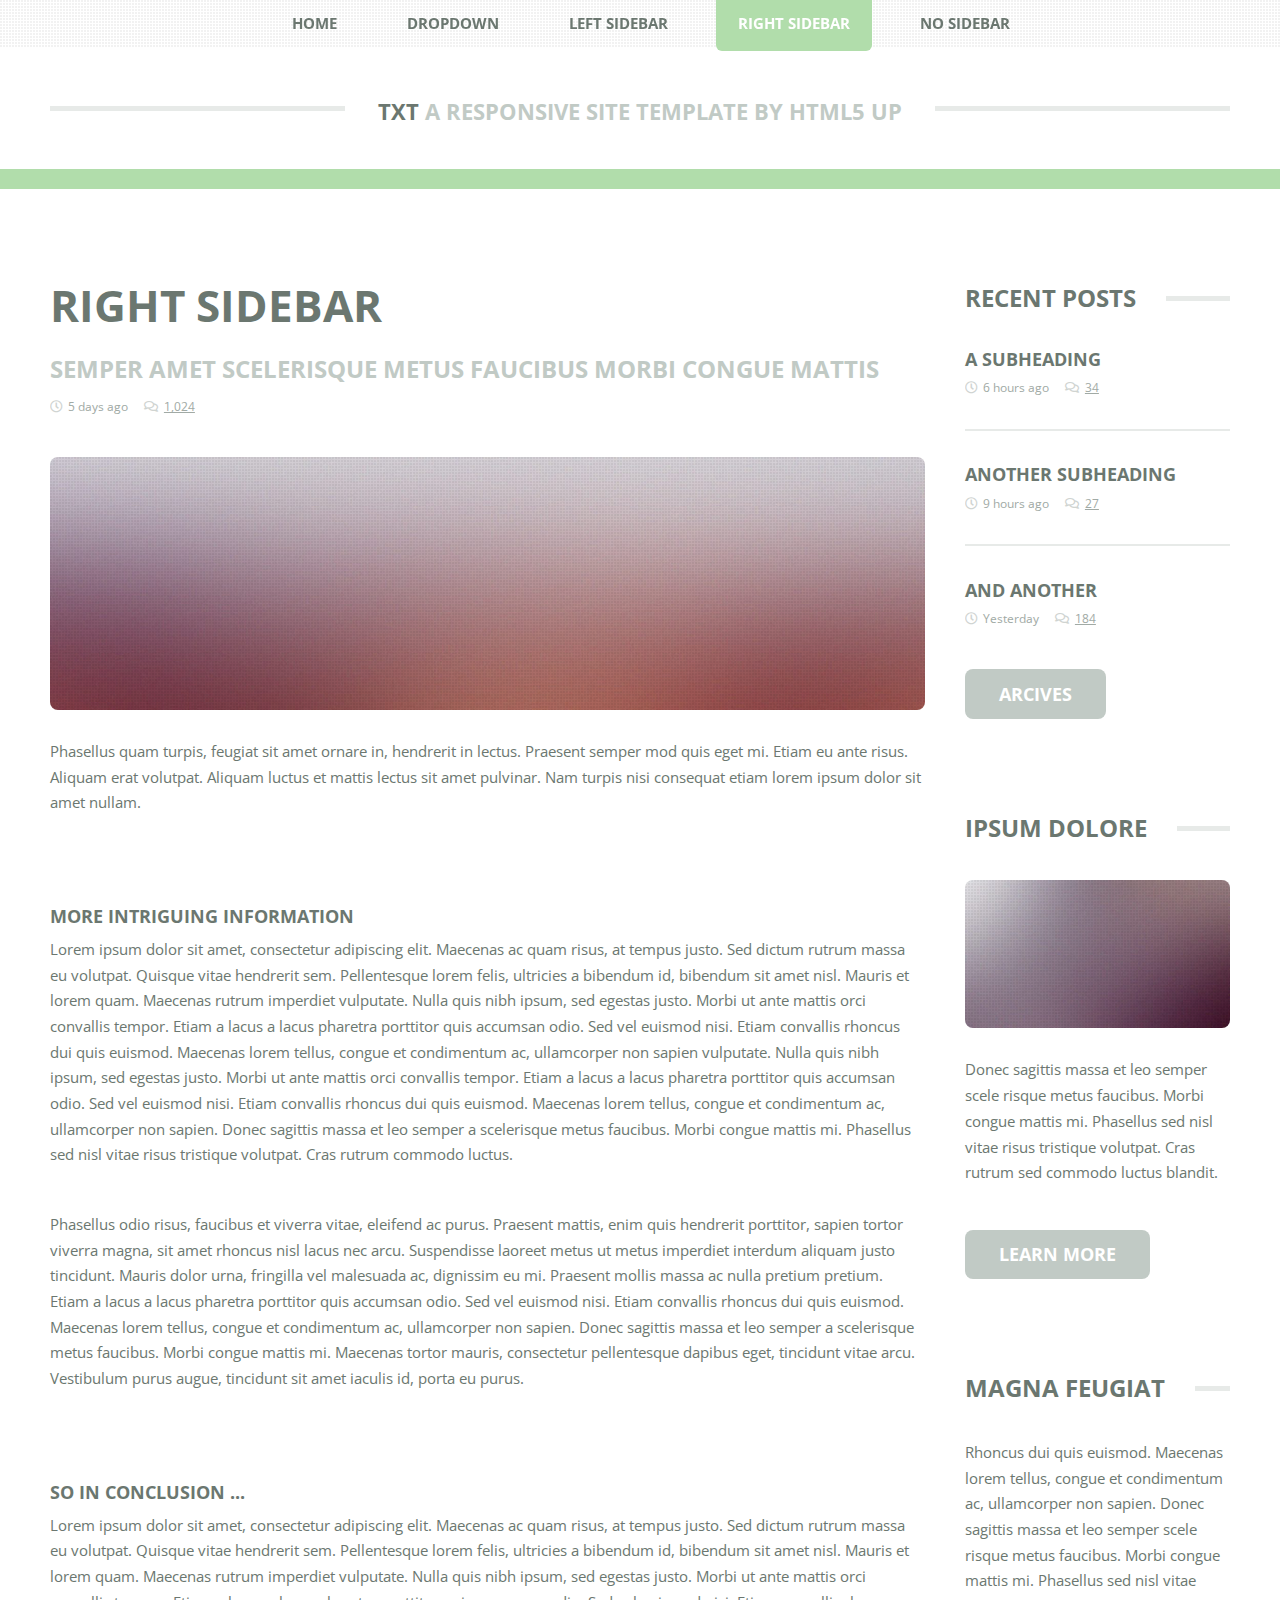
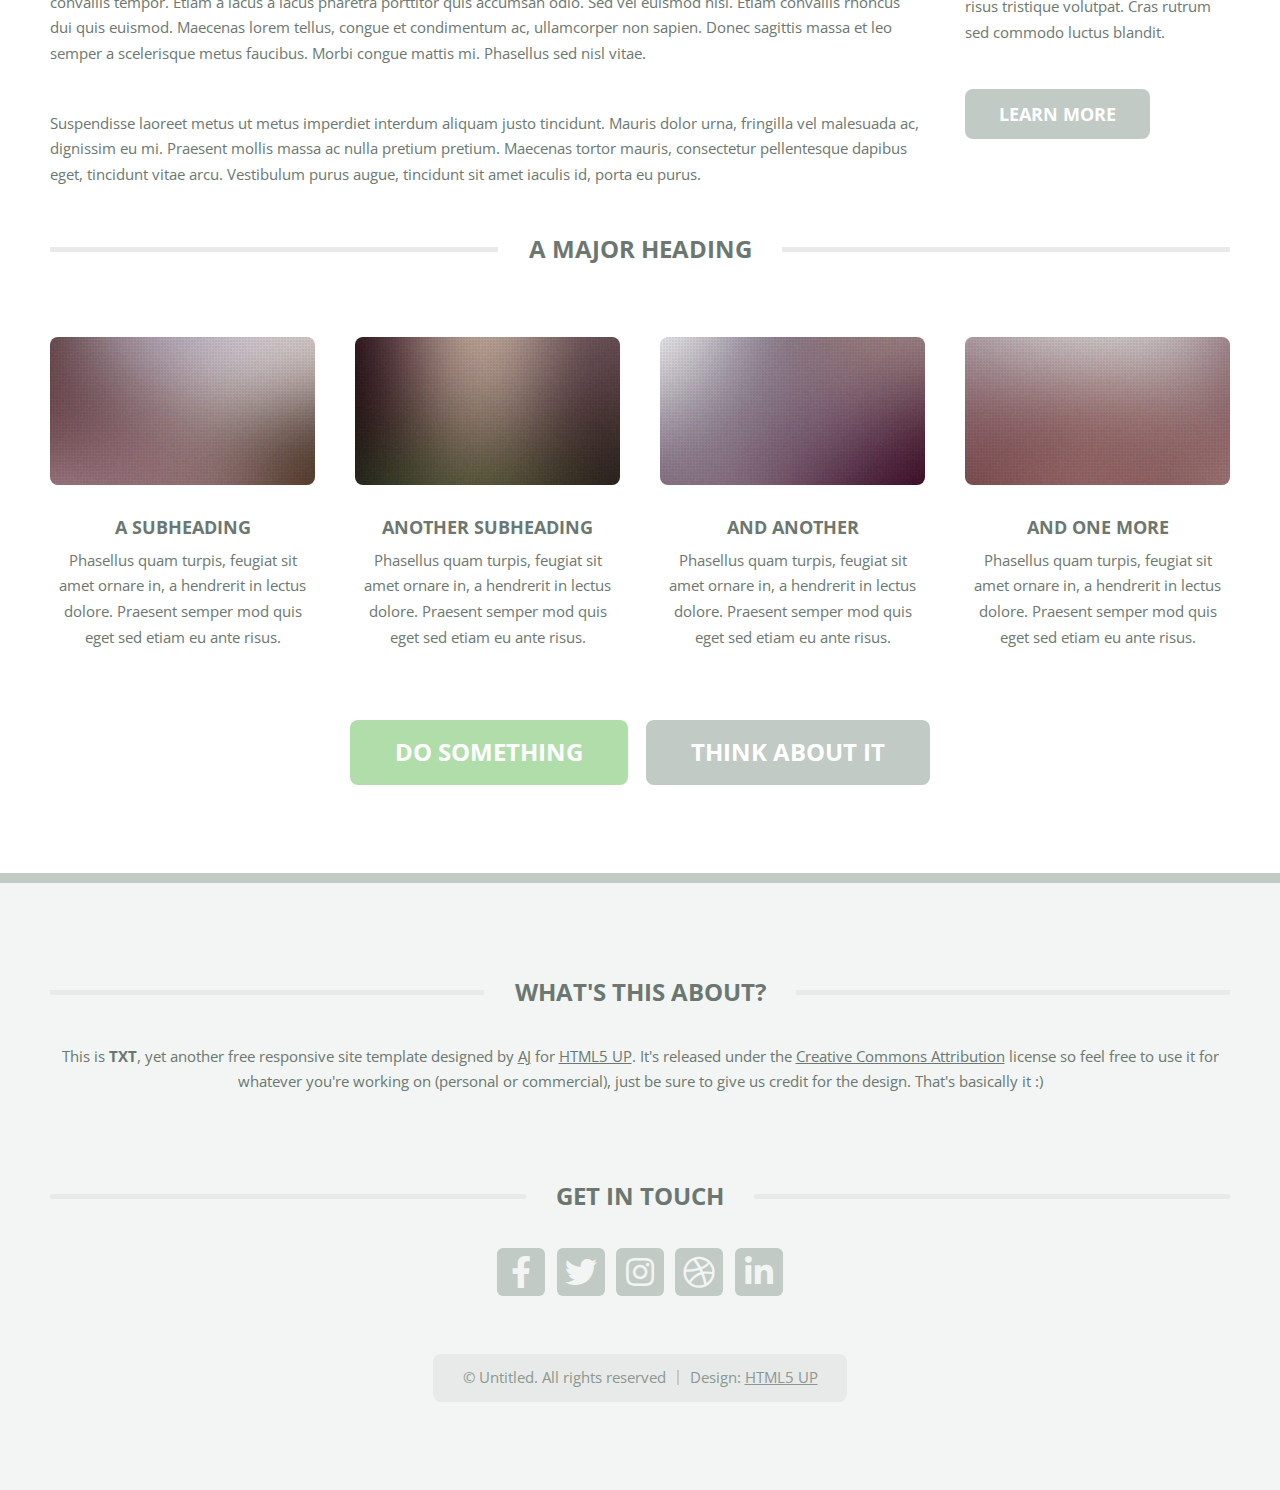
<file: templates/html5up-txt/right-sidebar.html>
<!DOCTYPE HTML>
<!--
	TXT by HTML5 UP
	html5up.net | @ajlkn
	Free for personal and commercial use under the CCA 3.0 license (html5up.net/license)
-->
<html>
	<head>
		<title>Right Sidebar - TXT by HTML5 UP</title>
		<meta charset="utf-8" />
		<meta name="viewport" content="width=device-width, initial-scale=1, user-scalable=no" />
		<link rel="stylesheet" href="assets/css/main.css" />
	</head>
	<body class="is-preload">
		<div id="page-wrapper">

			<!-- Header -->
				<header id="header">
					<div class="logo container">
						<div>
							<h1><a href="index.html" id="logo">TXT</a></h1>
							<p>A responsive site template by HTML5 UP</p>
						</div>
					</div>
				</header>

			<!-- Nav -->
				<nav id="nav">
					<ul>
						<li><a href="index.html">Home</a></li>
						<li>
							<a href="#">Dropdown</a>
							<ul>
								<li><a href="#">Lorem ipsum dolor</a></li>
								<li><a href="#">Magna phasellus</a></li>
								<li>
									<a href="#">Phasellus consequat</a>
									<ul>
										<li><a href="#">Lorem ipsum dolor</a></li>
										<li><a href="#">Phasellus consequat</a></li>
										<li><a href="#">Magna phasellus</a></li>
										<li><a href="#">Etiam dolore nisl</a></li>
									</ul>
								</li>
								<li><a href="#">Veroeros feugiat</a></li>
							</ul>
						</li>
						<li><a href="left-sidebar.html">Left Sidebar</a></li>
						<li class="current"><a href="right-sidebar.html">Right Sidebar</a></li>
						<li><a href="no-sidebar.html">No Sidebar</a></li>
					</ul>
				</nav>

			<!-- Main -->
				<section id="main">
					<div class="container">
						<div class="row">
							<div class="col-9 col-12-medium">
								<div class="content">

									<!-- Content -->

										<article class="box page-content">

											<header>
												<h2>Right Sidebar</h2>
												<p>Semper amet scelerisque metus faucibus morbi congue mattis</p>
												<ul class="meta">
													<li class="icon fa-clock">5 days ago</li>
													<li class="icon fa-comments"><a href="#">1,024</a></li>
												</ul>
											</header>

											<section>
												<span class="image featured"><img src="images/pic05.jpg" alt="" /></span>
												<p>
													Phasellus quam turpis, feugiat sit amet ornare in, hendrerit in lectus.
													Praesent semper mod quis eget mi. Etiam eu ante risus. Aliquam erat volutpat.
													Aliquam luctus et mattis lectus sit amet pulvinar. Nam turpis nisi
													consequat etiam lorem ipsum dolor sit amet nullam.
												</p>
											</section>

											<section>
												<h3>More intriguing information</h3>
												<p>
													Lorem ipsum dolor sit amet, consectetur adipiscing elit. Maecenas ac quam risus, at tempus
													justo. Sed dictum rutrum massa eu volutpat. Quisque vitae hendrerit sem. Pellentesque lorem felis,
													ultricies a bibendum id, bibendum sit amet nisl. Mauris et lorem quam. Maecenas rutrum imperdiet
													vulputate. Nulla quis nibh ipsum, sed egestas justo. Morbi ut ante mattis orci convallis tempor.
													Etiam a lacus a lacus pharetra porttitor quis accumsan odio. Sed vel euismod nisi. Etiam convallis
													rhoncus dui quis euismod. Maecenas lorem tellus, congue et condimentum ac, ullamcorper non sapien
													vulputate. Nulla quis nibh ipsum, sed egestas justo. Morbi ut ante mattis orci convallis tempor.
													Etiam a lacus a lacus pharetra porttitor quis accumsan odio. Sed vel euismod nisi. Etiam convallis
													rhoncus dui quis euismod. Maecenas lorem tellus, congue et condimentum ac, ullamcorper non sapien.
													Donec sagittis massa et leo semper a scelerisque metus faucibus. Morbi congue mattis mi.
													Phasellus sed nisl vitae risus tristique volutpat. Cras rutrum commodo luctus.
												</p>
												<p>
													Phasellus odio risus, faucibus et viverra vitae, eleifend ac purus. Praesent mattis, enim
													quis hendrerit porttitor, sapien tortor viverra magna, sit amet rhoncus nisl lacus nec arcu.
													Suspendisse laoreet metus ut metus imperdiet interdum aliquam justo tincidunt. Mauris dolor urna,
													fringilla vel malesuada ac, dignissim eu mi. Praesent mollis massa ac nulla pretium pretium.
													Etiam a lacus a lacus pharetra porttitor quis accumsan odio. Sed vel euismod nisi. Etiam convallis
													rhoncus dui quis euismod. Maecenas lorem tellus, congue et condimentum ac, ullamcorper non sapien.
													Donec sagittis massa et leo semper a scelerisque metus faucibus. Morbi congue mattis mi.
													Maecenas tortor mauris, consectetur pellentesque dapibus eget, tincidunt vitae arcu.
													Vestibulum purus augue, tincidunt sit amet iaculis id, porta eu purus.
												</p>
											</section>

											<section>
												<h3>So in conclusion ...</h3>
												<p>
													Lorem ipsum dolor sit amet, consectetur adipiscing elit. Maecenas ac quam risus, at tempus
													justo. Sed dictum rutrum massa eu volutpat. Quisque vitae hendrerit sem. Pellentesque lorem felis,
													ultricies a bibendum id, bibendum sit amet nisl. Mauris et lorem quam. Maecenas rutrum imperdiet
													vulputate. Nulla quis nibh ipsum, sed egestas justo. Morbi ut ante mattis orci convallis tempor.
													Etiam a lacus a lacus pharetra porttitor quis accumsan odio. Sed vel euismod nisi. Etiam convallis
													rhoncus dui quis euismod. Maecenas lorem tellus, congue et condimentum ac, ullamcorper non sapien.
													Donec sagittis massa et leo semper a scelerisque metus faucibus. Morbi congue mattis mi.
													Phasellus sed nisl vitae.
												</p>
												<p>
													Suspendisse laoreet metus ut metus imperdiet interdum aliquam justo tincidunt. Mauris dolor urna,
													fringilla vel malesuada ac, dignissim eu mi. Praesent mollis massa ac nulla pretium pretium.
													Maecenas tortor mauris, consectetur pellentesque dapibus eget, tincidunt vitae arcu.
													Vestibulum purus augue, tincidunt sit amet iaculis id, porta eu purus.
												</p>
											</section>

										</article>

								</div>
							</div>
							<div class="col-3 col-12-medium">
								<div class="sidebar">

									<!-- Sidebar -->

										<!-- Recent Posts -->
											<section>
												<h2 class="major"><span>Recent Posts</span></h2>
												<ul class="divided">
													<li>
														<article class="box post-summary">
															<h3><a href="#">A Subheading</a></h3>
															<ul class="meta">
																<li class="icon fa-clock">6 hours ago</li>
																<li class="icon fa-comments"><a href="#">34</a></li>
															</ul>
														</article>
													</li>
													<li>
														<article class="box post-summary">
															<h3><a href="#">Another Subheading</a></h3>
															<ul class="meta">
																<li class="icon fa-clock">9 hours ago</li>
																<li class="icon fa-comments"><a href="#">27</a></li>
															</ul>
														</article>
													</li>
													<li>
														<article class="box post-summary">
															<h3><a href="#">And Another</a></h3>
															<ul class="meta">
																<li class="icon fa-clock">Yesterday</li>
																<li class="icon fa-comments"><a href="#">184</a></li>
															</ul>
														</article>
													</li>
												</ul>
												<a href="#" class="button alt">Arcives</a>
											</section>

										<!-- Something -->
											<section>
												<h2 class="major"><span>Ipsum Dolore</span></h2>
												<a href="#" class="image featured"><img src="images/pic03.jpg" alt="" /></a>
												<p>
													Donec sagittis massa et leo semper scele risque metus faucibus. Morbi congue mattis mi.
													Phasellus sed nisl vitae risus tristique volutpat. Cras rutrum sed commodo luctus blandit.
												</p>
												<a href="#" class="button alt">Learn more</a>
											</section>

										<!-- Something -->
											<section>
												<h2 class="major"><span>Magna Feugiat</span></h2>
												<p>
													Rhoncus dui quis euismod. Maecenas lorem tellus, congue et condimentum ac, ullamcorper non sapien.
													Donec sagittis massa et leo semper scele risque metus faucibus. Morbi congue mattis mi.
													Phasellus sed nisl vitae risus tristique volutpat. Cras rutrum sed commodo luctus blandit.
												</p>
												<a href="#" class="button alt">Learn more</a>
											</section>

								</div>
							</div>
							<div class="col-12">

								<!-- Features -->
									<section class="box features">
										<h2 class="major"><span>A Major Heading</span></h2>
										<div>
											<div class="row">
												<div class="col-3 col-6-medium col-12-small">

													<!-- Feature -->
														<section class="box feature">
															<a href="#" class="image featured"><img src="images/pic01.jpg" alt="" /></a>
															<h3><a href="#">A Subheading</a></h3>
															<p>
																Phasellus quam turpis, feugiat sit amet ornare in, a hendrerit in
																lectus dolore. Praesent semper mod quis eget sed etiam eu ante risus.
															</p>
														</section>

												</div>
												<div class="col-3 col-6-medium col-12-small">

													<!-- Feature -->
														<section class="box feature">
															<a href="#" class="image featured"><img src="images/pic02.jpg" alt="" /></a>
															<h3><a href="#">Another Subheading</a></h3>
															<p>
																Phasellus quam turpis, feugiat sit amet ornare in, a hendrerit in
																lectus dolore. Praesent semper mod quis eget sed etiam eu ante risus.
															</p>
														</section>

												</div>
												<div class="col-3 col-6-medium col-12-small">

													<!-- Feature -->
														<section class="box feature">
															<a href="#" class="image featured"><img src="images/pic03.jpg" alt="" /></a>
															<h3><a href="#">And Another</a></h3>
															<p>
																Phasellus quam turpis, feugiat sit amet ornare in, a hendrerit in
																lectus dolore. Praesent semper mod quis eget sed etiam eu ante risus.
															</p>
														</section>

												</div>
												<div class="col-3 col-6-medium col-12-small">

													<!-- Feature -->
														<section class="box feature">
															<a href="#" class="image featured"><img src="images/pic04.jpg" alt="" /></a>
															<h3><a href="#">And One More</a></h3>
															<p>
																Phasellus quam turpis, feugiat sit amet ornare in, a hendrerit in
																lectus dolore. Praesent semper mod quis eget sed etiam eu ante risus.
															</p>
														</section>

												</div>
												<div class="col-12">
													<ul class="actions">
														<li><a href="#" class="button large">Do Something</a></li>
														<li><a href="#" class="button alt large">Think About It</a></li>
													</ul>
												</div>
											</div>
										</div>
									</section>

							</div>
						</div>
					</div>
				</section>

			<!-- Footer -->
				<footer id="footer">
					<div class="container">
						<div class="row gtr-200">
							<div class="col-12">

								<!-- About -->
									<section>
										<h2 class="major"><span>What's this about?</span></h2>
										<p>
											This is <strong>TXT</strong>, yet another free responsive site template designed by
											<a href="http://twitter.com/ajlkn">AJ</a> for <a href="http://html5up.net">HTML5 UP</a>. It's released under the
											<a href="http://html5up.net/license/">Creative Commons Attribution</a> license so feel free to use it for
											whatever you're working on (personal or commercial), just be sure to give us credit for the design.
											That's basically it :)
										</p>
									</section>

							</div>
							<div class="col-12">

								<!-- Contact -->
									<section>
										<h2 class="major"><span>Get in touch</span></h2>
										<ul class="contact">
											<li><a class="icon brands fa-facebook-f" href="#"><span class="label">Facebook</span></a></li>
											<li><a class="icon brands fa-twitter" href="#"><span class="label">Twitter</span></a></li>
											<li><a class="icon brands fa-instagram" href="#"><span class="label">Instagram</span></a></li>
											<li><a class="icon brands fa-dribbble" href="#"><span class="label">Dribbble</span></a></li>
											<li><a class="icon brands fa-linkedin-in" href="#"><span class="label">LinkedIn</span></a></li>
										</ul>
									</section>

							</div>
						</div>

						<!-- Copyright -->
							<div id="copyright">
								<ul class="menu">
									<li>&copy; Untitled. All rights reserved</li><li>Design: <a href="http://html5up.net">HTML5 UP</a></li>
								</ul>
							</div>

					</div>
				</footer>

		</div>

		<!-- Scripts -->
			<script src="assets/js/jquery.min.js"></script>
			<script src="assets/js/jquery.dropotron.min.js"></script>
			<script src="assets/js/jquery.scrolly.min.js"></script>
			<script src="assets/js/browser.min.js"></script>
			<script src="assets/js/breakpoints.min.js"></script>
			<script src="assets/js/util.js"></script>
			<script src="assets/js/main.js"></script>

	</body>
</html>
</file>
<file: templates/html5up-astral/assets/css/noscript.css>
/*
	Astral by HTML5 UP
	html5up.net | @ajlkn
	Free for personal and commercial use under the CCA 3.0 license (html5up.net/license)
*/

/* Wrapper */

	#wrapper {
		opacity: 1 !important;
	}

/* Nav */

	#nav a {
		opacity: 1.0;
	}

		#nav a:before, #nav a:after {
			display: none;
		}

		#nav a span {
			top: 0;
			opacity: 1.0;
		}

			#nav a span:after {
				display: none;
			}

/* Main */

	#main {
		background: none;
		box-shadow: none;
	}

		#main > .panel {
			background: #ffffff;
			margin-bottom: 2em;
		}

			#main > .panel:last-child {
				margin-bottom: 0;
			}
</file>
<file: templates/html5up-astral/assets/css/main.css>
@import url("https://fonts.googleapis.com/css?family=Source+Sans+Pro:300,400,300italic,400italic");
@import url("fontawesome-all.min.css");

/*
	Astral by HTML5 UP
	html5up.net | @ajlkn
	Free for personal and commercial use under the CCA 3.0 license (html5up.net/license)
*/

html, body, div, span, applet, object,
iframe, h1, h2, h3, h4, h5, h6, p, blockquote,
pre, a, abbr, acronym, address, big, cite,
code, del, dfn, em, img, ins, kbd, q, s, samp,
small, strike, strong, sub, sup, tt, var, b,
u, i, center, dl, dt, dd, ol, ul, li, fieldset,
form, label, legend, table, caption, tbody,
tfoot, thead, tr, th, td, article, aside,
canvas, details, embed, figure, figcaption,
footer, header, hgroup, menu, nav, output, ruby,
section, summary, time, mark, audio, video {
	margin: 0;
	padding: 0;
	border: 0;
	font-size: 100%;
	font: inherit;
	vertical-align: baseline;}

article, aside, details, figcaption, figure,
footer, header, hgroup, menu, nav, section {
	display: block;}

body {
	line-height: 1;
}

ol, ul {
	list-style: none;
}

blockquote, q {
	quotes: none;
}

	blockquote:before, blockquote:after, q:before, q:after {
		content: '';
		content: none;
	}

table {
	border-collapse: collapse;
	border-spacing: 0;
}

body {
	-webkit-text-size-adjust: none;
}

mark {
	background-color: transparent;
	color: inherit;
}

input::-moz-focus-inner {
	border: 0;
	padding: 0;
}

input, select, textarea {
	-moz-appearance: none;
	-webkit-appearance: none;
	-ms-appearance: none;
	appearance: none;
}

/* Row */

	.row {
		display: flex;
		flex-wrap: wrap;
		box-sizing: border-box;
		align-items: stretch;
	}

		.row > * {
			box-sizing: border-box;
		}

		.row.gtr-uniform > * > :last-child {
			margin-bottom: 0;
		}

		.row.aln-left {
			justify-content: flex-start;
		}

		.row.aln-center {
			justify-content: center;
		}

		.row.aln-right {
			justify-content: flex-end;
		}

		.row.aln-top {
			align-items: flex-start;
		}

		.row.aln-middle {
			align-items: center;
		}

		.row.aln-bottom {
			align-items: flex-end;
		}

		.row > .imp {
			order: -1;
		}

		.row > .col-1 {
			width: 8.33333%;
		}

		.row > .off-1 {
			margin-left: 8.33333%;
		}

		.row > .col-2 {
			width: 16.66667%;
		}

		.row > .off-2 {
			margin-left: 16.66667%;
		}

		.row > .col-3 {
			width: 25%;
		}

		.row > .off-3 {
			margin-left: 25%;
		}

		.row > .col-4 {
			width: 33.33333%;
		}

		.row > .off-4 {
			margin-left: 33.33333%;
		}

		.row > .col-5 {
			width: 41.66667%;
		}

		.row > .off-5 {
			margin-left: 41.66667%;
		}

		.row > .col-6 {
			width: 50%;
		}

		.row > .off-6 {
			margin-left: 50%;
		}

		.row > .col-7 {
			width: 58.33333%;
		}

		.row > .off-7 {
			margin-left: 58.33333%;
		}

		.row > .col-8 {
			width: 66.66667%;
		}

		.row > .off-8 {
			margin-left: 66.66667%;
		}

		.row > .col-9 {
			width: 75%;
		}

		.row > .off-9 {
			margin-left: 75%;
		}

		.row > .col-10 {
			width: 83.33333%;
		}

		.row > .off-10 {
			margin-left: 83.33333%;
		}

		.row > .col-11 {
			width: 91.66667%;
		}

		.row > .off-11 {
			margin-left: 91.66667%;
		}

		.row > .col-12 {
			width: 100%;
		}

		.row > .off-12 {
			margin-left: 100%;
		}

		.row.gtr-0 {
			margin-top: 0em;
			margin-left: 0em;
		}

			.row.gtr-0 > * {
				padding: 0em 0 0 0em;
			}

			.row.gtr-0.gtr-uniform {
				margin-top: 0em;
			}

				.row.gtr-0.gtr-uniform > * {
					padding-top: 0em;
				}

		.row.gtr-25 {
			margin-top: -0.3125em;
			margin-left: -0.3125em;
		}

			.row.gtr-25 > * {
				padding: 0.3125em 0 0 0.3125em;
			}

			.row.gtr-25.gtr-uniform {
				margin-top: -0.3125em;
			}

				.row.gtr-25.gtr-uniform > * {
					padding-top: 0.3125em;
				}

		.row.gtr-50 {
			margin-top: -0.625em;
			margin-left: -0.625em;
		}

			.row.gtr-50 > * {
				padding: 0.625em 0 0 0.625em;
			}

			.row.gtr-50.gtr-uniform {
				margin-top: -0.625em;
			}

				.row.gtr-50.gtr-uniform > * {
					padding-top: 0.625em;
				}

		.row {
			margin-top: -1.25em;
			margin-left: -1.25em;
		}

			.row > * {
				padding: 1.25em 0 0 1.25em;
			}

			.row.gtr-uniform {
				margin-top: -1.25em;
			}

				.row.gtr-uniform > * {
					padding-top: 1.25em;
				}

		.row.gtr-150 {
			margin-top: -1.875em;
			margin-left: -1.875em;
		}

			.row.gtr-150 > * {
				padding: 1.875em 0 0 1.875em;
			}

			.row.gtr-150.gtr-uniform {
				margin-top: -1.875em;
			}

				.row.gtr-150.gtr-uniform > * {
					padding-top: 1.875em;
				}

		.row.gtr-200 {
			margin-top: -2.5em;
			margin-left: -2.5em;
		}

			.row.gtr-200 > * {
				padding: 2.5em 0 0 2.5em;
			}

			.row.gtr-200.gtr-uniform {
				margin-top: -2.5em;
			}

				.row.gtr-200.gtr-uniform > * {
					padding-top: 2.5em;
				}

		@media screen and (max-width: 1680px) {

			.row {
				display: flex;
				flex-wrap: wrap;
				box-sizing: border-box;
				align-items: stretch;
			}

				.row > * {
					box-sizing: border-box;
				}

				.row.gtr-uniform > * > :last-child {
					margin-bottom: 0;
				}

				.row.aln-left {
					justify-content: flex-start;
				}

				.row.aln-center {
					justify-content: center;
				}

				.row.aln-right {
					justify-content: flex-end;
				}

				.row.aln-top {
					align-items: flex-start;
				}

				.row.aln-middle {
					align-items: center;
				}

				.row.aln-bottom {
					align-items: flex-end;
				}

				.row > .imp-xlarge {
					order: -1;
				}

				.row > .col-1-xlarge {
					width: 8.33333%;
				}

				.row > .off-1-xlarge {
					margin-left: 8.33333%;
				}

				.row > .col-2-xlarge {
					width: 16.66667%;
				}

				.row > .off-2-xlarge {
					margin-left: 16.66667%;
				}

				.row > .col-3-xlarge {
					width: 25%;
				}

				.row > .off-3-xlarge {
					margin-left: 25%;
				}

				.row > .col-4-xlarge {
					width: 33.33333%;
				}

				.row > .off-4-xlarge {
					margin-left: 33.33333%;
				}

				.row > .col-5-xlarge {
					width: 41.66667%;
				}

				.row > .off-5-xlarge {
					margin-left: 41.66667%;
				}

				.row > .col-6-xlarge {
					width: 50%;
				}

				.row > .off-6-xlarge {
					margin-left: 50%;
				}

				.row > .col-7-xlarge {
					width: 58.33333%;
				}

				.row > .off-7-xlarge {
					margin-left: 58.33333%;
				}

				.row > .col-8-xlarge {
					width: 66.66667%;
				}

				.row > .off-8-xlarge {
					margin-left: 66.66667%;
				}

				.row > .col-9-xlarge {
					width: 75%;
				}

				.row > .off-9-xlarge {
					margin-left: 75%;
				}

				.row > .col-10-xlarge {
					width: 83.33333%;
				}

				.row > .off-10-xlarge {
					margin-left: 83.33333%;
				}

				.row > .col-11-xlarge {
					width: 91.66667%;
				}

				.row > .off-11-xlarge {
					margin-left: 91.66667%;
				}

				.row > .col-12-xlarge {
					width: 100%;
				}

				.row > .off-12-xlarge {
					margin-left: 100%;
				}

				.row.gtr-0 {
					margin-top: 0em;
					margin-left: 0em;
				}

					.row.gtr-0 > * {
						padding: 0em 0 0 0em;
					}

					.row.gtr-0.gtr-uniform {
						margin-top: 0em;
					}

						.row.gtr-0.gtr-uniform > * {
							padding-top: 0em;
						}

				.row.gtr-25 {
					margin-top: -0.3125em;
					margin-left: -0.3125em;
				}

					.row.gtr-25 > * {
						padding: 0.3125em 0 0 0.3125em;
					}

					.row.gtr-25.gtr-uniform {
						margin-top: -0.3125em;
					}

						.row.gtr-25.gtr-uniform > * {
							padding-top: 0.3125em;
						}

				.row.gtr-50 {
					margin-top: -0.625em;
					margin-left: -0.625em;
				}

					.row.gtr-50 > * {
						padding: 0.625em 0 0 0.625em;
					}

					.row.gtr-50.gtr-uniform {
						margin-top: -0.625em;
					}

						.row.gtr-50.gtr-uniform > * {
							padding-top: 0.625em;
						}

				.row {
					margin-top: -1.25em;
					margin-left: -1.25em;
				}

					.row > * {
						padding: 1.25em 0 0 1.25em;
					}

					.row.gtr-uniform {
						margin-top: -1.25em;
					}

						.row.gtr-uniform > * {
							padding-top: 1.25em;
						}

				.row.gtr-150 {
					margin-top: -1.875em;
					margin-left: -1.875em;
				}

					.row.gtr-150 > * {
						padding: 1.875em 0 0 1.875em;
					}

					.row.gtr-150.gtr-uniform {
						margin-top: -1.875em;
					}

						.row.gtr-150.gtr-uniform > * {
							padding-top: 1.875em;
						}

				.row.gtr-200 {
					margin-top: -2.5em;
					margin-left: -2.5em;
				}

					.row.gtr-200 > * {
						padding: 2.5em 0 0 2.5em;
					}

					.row.gtr-200.gtr-uniform {
						margin-top: -2.5em;
					}

						.row.gtr-200.gtr-uniform > * {
							padding-top: 2.5em;
						}

		}

		@media screen and (max-width: 1280px) {

			.row {
				display: flex;
				flex-wrap: wrap;
				box-sizing: border-box;
				align-items: stretch;
			}

				.row > * {
					box-sizing: border-box;
				}

				.row.gtr-uniform > * > :last-child {
					margin-bottom: 0;
				}

				.row.aln-left {
					justify-content: flex-start;
				}

				.row.aln-center {
					justify-content: center;
				}

				.row.aln-right {
					justify-content: flex-end;
				}

				.row.aln-top {
					align-items: flex-start;
				}

				.row.aln-middle {
					align-items: center;
				}

				.row.aln-bottom {
					align-items: flex-end;
				}

				.row > .imp-large {
					order: -1;
				}

				.row > .col-1-large {
					width: 8.33333%;
				}

				.row > .off-1-large {
					margin-left: 8.33333%;
				}

				.row > .col-2-large {
					width: 16.66667%;
				}

				.row > .off-2-large {
					margin-left: 16.66667%;
				}

				.row > .col-3-large {
					width: 25%;
				}

				.row > .off-3-large {
					margin-left: 25%;
				}

				.row > .col-4-large {
					width: 33.33333%;
				}

				.row > .off-4-large {
					margin-left: 33.33333%;
				}

				.row > .col-5-large {
					width: 41.66667%;
				}

				.row > .off-5-large {
					margin-left: 41.66667%;
				}

				.row > .col-6-large {
					width: 50%;
				}

				.row > .off-6-large {
					margin-left: 50%;
				}

				.row > .col-7-large {
					width: 58.33333%;
				}

				.row > .off-7-large {
					margin-left: 58.33333%;
				}

				.row > .col-8-large {
					width: 66.66667%;
				}

				.row > .off-8-large {
					margin-left: 66.66667%;
				}

				.row > .col-9-large {
					width: 75%;
				}

				.row > .off-9-large {
					margin-left: 75%;
				}

				.row > .col-10-large {
					width: 83.33333%;
				}

				.row > .off-10-large {
					margin-left: 83.33333%;
				}

				.row > .col-11-large {
					width: 91.66667%;
				}

				.row > .off-11-large {
					margin-left: 91.66667%;
				}

				.row > .col-12-large {
					width: 100%;
				}

				.row > .off-12-large {
					margin-left: 100%;
				}

				.row.gtr-0 {
					margin-top: 0em;
					margin-left: 0em;
				}

					.row.gtr-0 > * {
						padding: 0em 0 0 0em;
					}

					.row.gtr-0.gtr-uniform {
						margin-top: 0em;
					}

						.row.gtr-0.gtr-uniform > * {
							padding-top: 0em;
						}

				.row.gtr-25 {
					margin-top: -0.3125em;
					margin-left: -0.3125em;
				}

					.row.gtr-25 > * {
						padding: 0.3125em 0 0 0.3125em;
					}

					.row.gtr-25.gtr-uniform {
						margin-top: -0.3125em;
					}

						.row.gtr-25.gtr-uniform > * {
							padding-top: 0.3125em;
						}

				.row.gtr-50 {
					margin-top: -0.625em;
					margin-left: -0.625em;
				}

					.row.gtr-50 > * {
						padding: 0.625em 0 0 0.625em;
					}

					.row.gtr-50.gtr-uniform {
						margin-top: -0.625em;
					}

						.row.gtr-50.gtr-uniform > * {
							padding-top: 0.625em;
						}

				.row {
					margin-top: -1.25em;
					margin-left: -1.25em;
				}

					.row > * {
						padding: 1.25em 0 0 1.25em;
					}

					.row.gtr-uniform {
						margin-top: -1.25em;
					}

						.row.gtr-uniform > * {
							padding-top: 1.25em;
						}

				.row.gtr-150 {
					margin-top: -1.875em;
					margin-left: -1.875em;
				}

					.row.gtr-150 > * {
						padding: 1.875em 0 0 1.875em;
					}

					.row.gtr-150.gtr-uniform {
						margin-top: -1.875em;
					}

						.row.gtr-150.gtr-uniform > * {
							padding-top: 1.875em;
						}

				.row.gtr-200 {
					margin-top: -2.5em;
					margin-left: -2.5em;
				}

					.row.gtr-200 > * {
						padding: 2.5em 0 0 2.5em;
					}

					.row.gtr-200.gtr-uniform {
						margin-top: -2.5em;
					}

						.row.gtr-200.gtr-uniform > * {
							padding-top: 2.5em;
						}

		}

		@media screen and (max-width: 980px) {

			.row {
				display: flex;
				flex-wrap: wrap;
				box-sizing: border-box;
				align-items: stretch;
			}

				.row > * {
					box-sizing: border-box;
				}

				.row.gtr-uniform > * > :last-child {
					margin-bottom: 0;
				}

				.row.aln-left {
					justify-content: flex-start;
				}

				.row.aln-center {
					justify-content: center;
				}

				.row.aln-right {
					justify-content: flex-end;
				}

				.row.aln-top {
					align-items: flex-start;
				}

				.row.aln-middle {
					align-items: center;
				}

				.row.aln-bottom {
					align-items: flex-end;
				}

				.row > .imp-medium {
					order: -1;
				}

				.row > .col-1-medium {
					width: 8.33333%;
				}

				.row > .off-1-medium {
					margin-left: 8.33333%;
				}

				.row > .col-2-medium {
					width: 16.66667%;
				}

				.row > .off-2-medium {
					margin-left: 16.66667%;
				}

				.row > .col-3-medium {
					width: 25%;
				}

				.row > .off-3-medium {
					margin-left: 25%;
				}

				.row > .col-4-medium {
					width: 33.33333%;
				}

				.row > .off-4-medium {
					margin-left: 33.33333%;
				}

				.row > .col-5-medium {
					width: 41.66667%;
				}

				.row > .off-5-medium {
					margin-left: 41.66667%;
				}

				.row > .col-6-medium {
					width: 50%;
				}

				.row > .off-6-medium {
					margin-left: 50%;
				}

				.row > .col-7-medium {
					width: 58.33333%;
				}

				.row > .off-7-medium {
					margin-left: 58.33333%;
				}

				.row > .col-8-medium {
					width: 66.66667%;
				}

				.row > .off-8-medium {
					margin-left: 66.66667%;
				}

				.row > .col-9-medium {
					width: 75%;
				}

				.row > .off-9-medium {
					margin-left: 75%;
				}

				.row > .col-10-medium {
					width: 83.33333%;
				}

				.row > .off-10-medium {
					margin-left: 83.33333%;
				}

				.row > .col-11-medium {
					width: 91.66667%;
				}

				.row > .off-11-medium {
					margin-left: 91.66667%;
				}

				.row > .col-12-medium {
					width: 100%;
				}

				.row > .off-12-medium {
					margin-left: 100%;
				}

				.row.gtr-0 {
					margin-top: 0em;
					margin-left: 0em;
				}

					.row.gtr-0 > * {
						padding: 0em 0 0 0em;
					}

					.row.gtr-0.gtr-uniform {
						margin-top: 0em;
					}

						.row.gtr-0.gtr-uniform > * {
							padding-top: 0em;
						}

				.row.gtr-25 {
					margin-top: -0.3125em;
					margin-left: -0.3125em;
				}

					.row.gtr-25 > * {
						padding: 0.3125em 0 0 0.3125em;
					}

					.row.gtr-25.gtr-uniform {
						margin-top: -0.3125em;
					}

						.row.gtr-25.gtr-uniform > * {
							padding-top: 0.3125em;
						}

				.row.gtr-50 {
					margin-top: -0.625em;
					margin-left: -0.625em;
				}

					.row.gtr-50 > * {
						padding: 0.625em 0 0 0.625em;
					}

					.row.gtr-50.gtr-uniform {
						margin-top: -0.625em;
					}

						.row.gtr-50.gtr-uniform > * {
							padding-top: 0.625em;
						}

				.row {
					margin-top: -1.25em;
					margin-left: -1.25em;
				}

					.row > * {
						padding: 1.25em 0 0 1.25em;
					}

					.row.gtr-uniform {
						margin-top: -1.25em;
					}

						.row.gtr-uniform > * {
							padding-top: 1.25em;
						}

				.row.gtr-150 {
					margin-top: -1.875em;
					margin-left: -1.875em;
				}

					.row.gtr-150 > * {
						padding: 1.875em 0 0 1.875em;
					}

					.row.gtr-150.gtr-uniform {
						margin-top: -1.875em;
					}

						.row.gtr-150.gtr-uniform > * {
							padding-top: 1.875em;
						}

				.row.gtr-200 {
					margin-top: -2.5em;
					margin-left: -2.5em;
				}

					.row.gtr-200 > * {
						padding: 2.5em 0 0 2.5em;
					}

					.row.gtr-200.gtr-uniform {
						margin-top: -2.5em;
					}

						.row.gtr-200.gtr-uniform > * {
							padding-top: 2.5em;
						}

		}

		@media screen and (max-width: 736px) {

			.row {
				display: flex;
				flex-wrap: wrap;
				box-sizing: border-box;
				align-items: stretch;
			}

				.row > * {
					box-sizing: border-box;
				}

				.row.gtr-uniform > * > :last-child {
					margin-bottom: 0;
				}

				.row.aln-left {
					justify-content: flex-start;
				}

				.row.aln-center {
					justify-content: center;
				}

				.row.aln-right {
					justify-content: flex-end;
				}

				.row.aln-top {
					align-items: flex-start;
				}

				.row.aln-middle {
					align-items: center;
				}

				.row.aln-bottom {
					align-items: flex-end;
				}

				.row > .imp-small {
					order: -1;
				}

				.row > .col-1-small {
					width: 8.33333%;
				}

				.row > .off-1-small {
					margin-left: 8.33333%;
				}

				.row > .col-2-small {
					width: 16.66667%;
				}

				.row > .off-2-small {
					margin-left: 16.66667%;
				}

				.row > .col-3-small {
					width: 25%;
				}

				.row > .off-3-small {
					margin-left: 25%;
				}

				.row > .col-4-small {
					width: 33.33333%;
				}

				.row > .off-4-small {
					margin-left: 33.33333%;
				}

				.row > .col-5-small {
					width: 41.66667%;
				}

				.row > .off-5-small {
					margin-left: 41.66667%;
				}

				.row > .col-6-small {
					width: 50%;
				}

				.row > .off-6-small {
					margin-left: 50%;
				}

				.row > .col-7-small {
					width: 58.33333%;
				}

				.row > .off-7-small {
					margin-left: 58.33333%;
				}

				.row > .col-8-small {
					width: 66.66667%;
				}

				.row > .off-8-small {
					margin-left: 66.66667%;
				}

				.row > .col-9-small {
					width: 75%;
				}

				.row > .off-9-small {
					margin-left: 75%;
				}

				.row > .col-10-small {
					width: 83.33333%;
				}

				.row > .off-10-small {
					margin-left: 83.33333%;
				}

				.row > .col-11-small {
					width: 91.66667%;
				}

				.row > .off-11-small {
					margin-left: 91.66667%;
				}

				.row > .col-12-small {
					width: 100%;
				}

				.row > .off-12-small {
					margin-left: 100%;
				}

				.row.gtr-0 {
					margin-top: 0em;
					margin-left: 0em;
				}

					.row.gtr-0 > * {
						padding: 0em 0 0 0em;
					}

					.row.gtr-0.gtr-uniform {
						margin-top: 0em;
					}

						.row.gtr-0.gtr-uniform > * {
							padding-top: 0em;
						}

				.row.gtr-25 {
					margin-top: -0.3125em;
					margin-left: -0.3125em;
				}

					.row.gtr-25 > * {
						padding: 0.3125em 0 0 0.3125em;
					}

					.row.gtr-25.gtr-uniform {
						margin-top: -0.3125em;
					}

						.row.gtr-25.gtr-uniform > * {
							padding-top: 0.3125em;
						}

				.row.gtr-50 {
					margin-top: -0.625em;
					margin-left: -0.625em;
				}

					.row.gtr-50 > * {
						padding: 0.625em 0 0 0.625em;
					}

					.row.gtr-50.gtr-uniform {
						margin-top: -0.625em;
					}

						.row.gtr-50.gtr-uniform > * {
							padding-top: 0.625em;
						}

				.row {
					margin-top: -1.25em;
					margin-left: -1.25em;
				}

					.row > * {
						padding: 1.25em 0 0 1.25em;
					}

					.row.gtr-uniform {
						margin-top: -1.25em;
					}

						.row.gtr-uniform > * {
							padding-top: 1.25em;
						}

				.row.gtr-150 {
					margin-top: -1.875em;
					margin-left: -1.875em;
				}

					.row.gtr-150 > * {
						padding: 1.875em 0 0 1.875em;
					}

					.row.gtr-150.gtr-uniform {
						margin-top: -1.875em;
					}

						.row.gtr-150.gtr-uniform > * {
							padding-top: 1.875em;
						}

				.row.gtr-200 {
					margin-top: -2.5em;
					margin-left: -2.5em;
				}

					.row.gtr-200 > * {
						padding: 2.5em 0 0 2.5em;
					}

					.row.gtr-200.gtr-uniform {
						margin-top: -2.5em;
					}

						.row.gtr-200.gtr-uniform > * {
							padding-top: 2.5em;
						}

		}

/* Basic */

	html {
		box-sizing: border-box;
	}

	*, *:before, *:after {
		box-sizing: inherit;
	}

	body {
		background-color: #b1ddab;
		background-repeat: repeat, no-repeat;
		background-size: auto, 100% 100%;
		background-attachment: fixed;
		overflow-y: scroll;
	}

		body.is-preload *, body.is-preload *:before, body.is-preload *:after {
			-moz-animation: none !important;
			-webkit-animation: none !important;
			-ms-animation: none !important;
			animation: none !important;
			-moz-transition: none !important;
			-webkit-transition: none !important;
			-ms-transition: none !important;
			transition: none !important;
		}

	body, input, textarea, select {
		font-family: 'Source Sans Pro', sans-serif;
		font-weight: 300;
		color: #777777;
		font-size: 20pt;
		line-height: 1.75em;
	}

		@media screen and (max-width: 1680px) {

			body, input, textarea, select {
				font-size: 15pt;
			}

		}

		@media screen and (max-width: 1280px) {

			body, input, textarea, select {
				font-size: 14pt;
			}

		}

		@media screen and (max-width: 736px) {

			body, input, textarea, select {
				font-size: 12pt;
			}

		}

		@media screen and (max-width: 360px) {

			body, input, textarea, select {
				font-size: 11pt;
			}

		}

	strong, b, h1, h2, h3, h4, h5, h6 {
		font-weight: 400;
		color: #363636;
	}

	h1 {
		font-size: 2.4em;
		letter-spacing: -0.015em;
	}

	h2 {
		font-size: 1.8em;
		letter-spacing: -0.015em;
	}

	h3, h4, h5, h6 {
		font-size: 1.25em;
		letter-spacing: -0.015em;
	}

	@media screen and (max-width: 736px) {

		h1 {
			font-size: 1.75em;
		}

		h2 {
			font-size: 1.375em;
		}

		h3, h4, h5, h6 {
			font-size: 1em;
		}

	}

	blockquote {
		border-left: solid 0.5em #ddd;
		padding: 1em 0 1em 2em;
		font-style: italic;
	}

	em, i {
		font-style: italic;
	}

	hr {
		border: 0;
		border-top: solid 1px #ddd;
		padding: 1.5em 0 0 0;
		margin: 1.75em 0 0 0;
	}

	sub {
		position: relative;
		top: 0.5em;
		font-size: 0.8em;
	}

	sup {
		position: relative;
		top: -0.5em;
		font-size: 0.8em;
	}

	br.clear {
		clear: both;
	}

	p, ul, ol, dl, table, blockquote, form {
		margin-bottom: 2em;
	}

/* Table */

	table {
		width: 100%;
	}

		table.default tbody tr {
			border-bottom: solid 1px #f4f4f4;
		}

		table.default td {
			padding: 0.5em 1em 0.5em 1em;
		}

		table.default th {
			text-align: left;
			font-weight: 400;
			padding: 0.5em 1em 0.5em 1em;
		}

		table.default thead {
			border-bottom: solid 2px #f4f4f4;
		}

/* Form */

	form label {
		display: block;
		font-weight: 400;
		color: #363636;
		margin: 0 0 1em 0;
	}

	form input[type="text"],
	form input[type="email"],
	form input[type="password"],
	form select,
	form textarea {
		-webkit-appearance: none;
		border: 0;
		background: #f4f4f4;
		padding: 0.75em;
		width: 100%;
		-moz-transition: background-color .25s ease-in-out;
		-webkit-transition: background-color .25s ease-in-out;
		-ms-transition: background-color .25s ease-in-out;
		transition: background-color .25s ease-in-out;
	}

		form input[type="text"]:focus,
		form input[type="email"]:focus,
		form input[type="password"]:focus,
		form select:focus,
		form textarea:focus {
			background: #f8f8f8;
		}

	form input[type="text"],
	form input[type="email"],
	form input[type="password"],
	form select {
		line-height: 1.35em;
	}

	form ::-webkit-input-placeholder {
		color: #999;
	}

	form :-moz-placeholder {
		color: #999;
	}

	form ::-moz-placeholder {
		color: #999;
	}

	form :-ms-input-placeholder {
		color: #999;
	}

/* Section/Article */

	section, article {
		margin-bottom: 3em;
	}

		section > :last-child, section:last-child, article > :last-child, article:last-child {
			margin-bottom: 0;
		}

	header {
		margin: 0 0 1.5em 0;
	}

		header > p {
			margin: 0.5em 0 0 0;
			color: #aaa;
		}

		@media screen and (max-width: 736px) {

			header {
				margin: 0 0 1em 0;
			}

		}

/* Image */

	.image {
		display: inline-block;
	}

		.image img {
			display: block;
			width: 100%;
		}

		.image.fit {
			display: block;
			width: 100%;
		}

		.image.featured {
			display: block;
			width: 100%;
			margin: 0 0 2em 0;
		}

		.image.left {
			float: left;
			margin: 0 2em 2em 0;
		}

		.image.centered {
			display: block;
			margin: 0 0 2em 0;
		}

			.image.centered img {
				margin: 0 auto;
				width: auto;
			}

/* Button */

	input[type="button"],
	input[type="submit"],
	input[type="reset"],
	button,
	.button {
		-moz-transition: background-color .25s ease-in-out;
		-webkit-transition: background-color .25s ease-in-out;
		-ms-transition: background-color .25s ease-in-out;
		transition: background-color .25s ease-in-out;
		-webkit-appearance: none;
		display: inline-block;
		background-color: #222222;
		color: #ffffff;
		border: 0;
		cursor: pointer;
		outline: 0;
		padding: 0.7em 1.5em 0.7em 1.5em;
	}

		input[type="button"]:hover,
		input[type="submit"]:hover,
		input[type="reset"]:hover,
		button:hover,
		.button:hover {
			background-color: #333333;
		}

		input[type="button"]:active,
		input[type="submit"]:active,
		input[type="reset"]:active,
		button:active,
		.button:active {
			background-color: #444444;
		}

		input[type="button"].alt,
		input[type="submit"].alt,
		input[type="reset"].alt,
		button.alt,
		.button.alt {
			background-color: #777777;
		}

			input[type="button"].alt:hover,
			input[type="submit"].alt:hover,
			input[type="reset"].alt:hover,
			button.alt:hover,
			.button.alt:hover {
				background-color: #888888;
			}

			input[type="button"].alt:active,
			input[type="submit"].alt:active,
			input[type="reset"].alt:active,
			button.alt:active,
			.button.alt:active {
				background-color: #999999;
			}

		input[type="button"].small,
		input[type="submit"].small,
		input[type="reset"].small,
		button.small,
		.button.small {
			font-size: 0.75em;
		}

		input[type="button"].large,
		input[type="submit"].large,
		input[type="reset"].large,
		button.large,
		.button.large {
			font-size: 1.25em;
			padding: 0.5em 1.25em 0.5em 1.25em;
		}

		input[type="button"].xlarge,
		input[type="submit"].xlarge,
		input[type="reset"].xlarge,
		button.xlarge,
		.button.xlarge {
			font-size: 1.5em;
			padding: 0.5em 1.25em 0.5em 1.25em;
		}

		@media screen and (max-width: 736px) {

			input[type="button"],
			input[type="submit"],
			input[type="reset"],
			button,
			.button {
				width: 100%;
			}

		}

/* List */

	ul {
		list-style: disc;
		padding-left: 1em;
	}

		ul li {
			padding-left: 0.5em;
		}

	ol {
		list-style: decimal;
		padding-left: 1.25em;
	}

		ol li {
			padding-left: 0.25em;
		}

/* Actions */

	ul.actions {
		list-style: none;
		padding-left: 0;
	}

		ul.actions li {
			display: inline-block;
			padding-left: 0;
			margin: 0 0 0 0.5em;
		}

			ul.actions li:first-child {
				margin-left: 0;
			}

		@media screen and (max-width: 736px) {

			ul.actions li {
				display: block;
				margin: 0.75em 0 0 0;
			}

				ul.actions li:first-child {
					margin-top: 0;
				}

		}

/* Icons */

	.icon {
		text-decoration: none;
		position: relative;
		text-decoration: none;
	}

		.icon:before {
			-moz-osx-font-smoothing: grayscale;
			-webkit-font-smoothing: antialiased;
			display: inline-block;
			font-style: normal;
			font-variant: normal;
			text-rendering: auto;
			line-height: 1;
			text-transform: none !important;
			font-family: 'Font Awesome 5 Free';
			font-weight: 400;
		}

		.icon.solid:before {
			font-weight: 900;
		}

		.icon.brands:before {
			font-family: 'Font Awesome 5 Brands';
		}

		.icon:before {
			line-height: inherit;
		}

		.icon > .label {
			display: none;
		}

/* Nav */

	#nav {
		text-align: center;
		height: 4.25em;
		cursor: default;
	}

		#nav a {
			position: relative;
			display: inline-block;
			color: #ffffff;
			width: 1em;
			height: 1em;
			line-height: 0.9em;
			font-size: 2.5em;
			margin: 0 0.25em 0 0.25em;
			opacity: 0.35;
			outline: 0;
			-moz-transition: opacity .25s ease-in-out;
			-webkit-transition: opacity .25s ease-in-out;
			-ms-transition: opacity .25s ease-in-out;
			transition: opacity .25s ease-in-out;
		}

			#nav a.icon:before {
				padding-right: 0;
			}

			#nav a:before {
				font-size: 0.8em;
			}

			#nav a:after {
				content: '';
				display: block;
				position: absolute;
				left: 50%;
				bottom: -0.75em;
				margin-left: -0.5em;
				border-bottom: solid 0em #ffffff;
				border-left: solid 0.5em transparent;
				border-right: solid 0.5em transparent;
				-moz-transition: border-bottom-width .25s ease-in-out;
				-webkit-transition: border-bottom-width .25s ease-in-out;
				-ms-transition: border-bottom-width .25s ease-in-out;
				transition: border-bottom-width .25s ease-in-out;
			}

			#nav a span {
				display: block;
				position: absolute;
				background: #222222;
				color: #ffffff;
				top: -2.75em;
				font-size: 0.3em;
				height: 2.25em;
				line-height: 2.25em;
				left: 50%;
				opacity: 0;
				-moz-transition: opacity .25s ease-in-out;
				-webkit-transition: opacity .25s ease-in-out;
				-ms-transition: opacity .25s ease-in-out;
				transition: opacity .25s ease-in-out;
				width: 5.5em;
				margin-left: -2.75em;
			}

				#nav a span:after {
					content: '';
					display: block;
					position: absolute;
					bottom: -0.4em;
					left: 50%;
					margin-left: -0.6em;
					border-top: solid 0.6em #222222;
					border-left: solid 0.6em transparent;
					border-right: solid 0.6em transparent;
				}

			#nav a:hover {
				opacity: 1.0;
			}

				#nav a:hover span {
					opacity: 1.0;
				}

			#nav a.active {
				opacity: 1.0;
			}

				#nav a.active:after {
					border-bottom-width: 0.5em;
				}

		@media screen and (max-width: 980px) {

			#nav a span {
				display: none;
			}

		}

/* Wrapper */

	#wrapper {
		width: 45em;
		margin: 0 auto;
		min-height: 100vh;
		max-width: 100%;
		padding: 4em 0;
		display: -moz-flex;
		display: -webkit-flex;
		display: -ms-flex;
		display: flex;
		-moz-flex-direction: column;
		-webkit-flex-direction: column;
		-ms-flex-direction: column;
		flex-direction: column;
		-moz-align-items: center;
		-webkit-align-items: center;
		-ms-align-items: center;
		align-items: center;
		-moz-justify-content: center;
		-webkit-justify-content: center;
		-ms-justify-content: center;
		justify-content: center;
		-moz-transition: opacity 1s ease-in-out;
		-webkit-transition: opacity 1s ease-in-out;
		-ms-transition: opacity 1s ease-in-out;
		transition: opacity 1s ease-in-out;
	}

		body.is-preload #wrapper {
			opacity: 0;
		}

		@media screen and (max-width: 1280px) {

			#wrapper {
				padding: 3em 0;
				max-width: calc(100% - 6em);
			}

		}

		@media screen and (max-width: 980px) {

			#wrapper {
				padding: 1.5em 0;
				max-width: calc(100% - 8em);
			}

		}

		@media screen and (max-width: 736px) {

			#wrapper {
				padding: 1em 0;
				max-width: calc(100% - 2em);
			}

		}

		@media screen and (max-width: 360px) {

			#wrapper {
				padding: 1em 0;
				max-width: 100%;
			}

		}

/* Main */

	#main {
		position: relative;
		overflow: hidden;
		width: 100%;
		background: #ffffff;
		box-shadow: 0px 1px 0px 0px rgba(0, 0, 0, 0.25);
		-moz-transition: min-height 0.5s ease-in-out, max-height 0.5s ease-in-out;
		-webkit-transition: min-height 0.5s ease-in-out, max-height 0.5s ease-in-out;
		-ms-transition: min-height 0.5s ease-in-out, max-height 0.5s ease-in-out;
		transition: min-height 0.5s ease-in-out, max-height 0.5s ease-in-out;
	}

		#main > .panel {
			-moz-transition: opacity 0.25s ease-in-out;
			-webkit-transition: opacity 0.25s ease-in-out;
			-ms-transition: opacity 0.25s ease-in-out;
			transition: opacity 0.25s ease-in-out;
			margin-bottom: 0;
			position: relative;
			padding: 3.5em 2.5em 2.5em 2.5em;
			width: 100%;
		}

			#main > .panel.inactive {
				opacity: 0;
			}

			@media screen and (max-width: 736px) {

				#main > .panel {
					padding: 2em 1.5em 1.5em 1.5em;
				}

			}

			#main > .panel.intro {
				padding: 0;
				height: 20em;
				display: -moz-flex;
				display: -webkit-flex;
				display: -ms-flex;
				display: flex;
				-moz-flex-direction: row;
				-webkit-flex-direction: row;
				-ms-flex-direction: row;
				flex-direction: row;
				-moz-align-items: center;
				-webkit-align-items: center;
				-ms-align-items: center;
				align-items: center;
			}

				#main > .panel.intro .pic {
					text-decoration: none;
					position: relative;
					-moz-flex-grow: 0;
					-webkit-flex-grow: 0;
					-ms-flex-grow: 0;
					flex-grow: 0;
					-moz-flex-shrink: 0;
					-webkit-flex-shrink: 0;
					-ms-flex-shrink: 0;
					flex-shrink: 0;
					width: 17em;
					height: 100%;
				}

					#main > .panel.intro .pic:before {
						content: '';
						position: absolute;
						top: 0;
						left: 0;
						background: url("images/overlay.png");
						width: 100%;
						height: 100%;
						z-index: 1;
					}

					#main > .panel.intro .pic img {
						position: relative;
						display: block;
						position: absolute;
						top: 0;
						left: 0;
						width: 100%;
						height: 100%;
						-moz-object-fit: cover;
						-webkit-object-fit: cover;
						-ms-object-fit: cover;
						object-fit: cover;
						-moz-object-position: center;
						-webkit-object-position: center;
						-ms-object-position: center;
						object-position: center;
					}

					#main > .panel.intro .pic .arrow {
						display: block;
						position: absolute;
						right: 0;
						top: 50%;
						margin-top: -1.375em;
						width: 2.75em;
						height: 2.75em;
						background: #000;
						background: rgba(0, 0, 0, 0.75);
						color: #ffffff;
						text-align: center;
						line-height: 2.75em;
						font-size: 1.5em;
						z-index: 1;
						-moz-transition: width .15s ease-in-out, padding-right .15s ease-in-out;
						-webkit-transition: width .15s ease-in-out, padding-right .15s ease-in-out;
						-ms-transition: width .15s ease-in-out, padding-right .15s ease-in-out;
						transition: width .15s ease-in-out, padding-right .15s ease-in-out;
					}

						#main > .panel.intro .pic .arrow:before {
							position: relative;
							padding-right: 0;
							top: 0.125em;
						}

						#main > .panel.intro .pic .arrow span {
							display: block;
							text-indent: -9999px;
						}

					#main > .panel.intro .pic:hover .arrow {
						width: 3em;
						padding-right: 0.25em;
					}

				#main > .panel.intro header {
					-moz-flex-grow: 1;
					-webkit-flex-grow: 1;
					-ms-flex-grow: 1;
					flex-grow: 1;
					-moz-flex-shrink: 1;
					-webkit-flex-shrink: 1;
					-ms-flex-shrink: 1;
					flex-shrink: 1;
					padding: 3.5em 2.5em;
					margin-bottom: 0;
					width: 100%;
				}

					#main > .panel.intro header h1 {
						line-height: 1.25em;
						margin-bottom: 0;
					}

					#main > .panel.intro header p {
						letter-spacing: -0.015em;
						font-size: 1.25em;
						margin: 0.25em 0 0 0;
					}

				@media screen and (max-width: 980px) {

					#main > .panel.intro {
						-moz-flex-direction: column;
						-webkit-flex-direction: column;
						-ms-flex-direction: column;
						flex-direction: column;
						height: auto;
					}

						#main > .panel.intro .pic {
							height: 25em;
							width: 100%;
						}

						#main > .panel.intro header {
							padding: 4em;
							text-align: center;
						}

				}

				@media screen and (max-width: 736px) {

					#main > .panel.intro .pic {
						height: 20em;
					}

					#main > .panel.intro header {
						padding: 2.75em 2em 2.5em 2em;
					}

						#main > .panel.intro header p {
							font-size: 1em;
							margin: 0.25em 0 0 0;
						}

				}

/* Footer */

	#footer {
		color: rgba(255, 255, 255, 0.45);
		text-align: center;
		padding: 2em 0 0 0;
		font-size: 0.75em;
	}

		#footer a {
			color: #ddd;
			color: rgba(255, 255, 255, 0.65);
			-moz-transition: color .25s ease-in-out;
			-webkit-transition: color .25s ease-in-out;
			-ms-transition: color .25s ease-in-out;
			transition: color .25s ease-in-out;
		}

			#footer a:hover {
				color: white;
			}

		#footer .copyright {
			list-style: none;
			padding-left: 0;
		}

			#footer .copyright li {
				display: inline-block;
				padding-left: 1em;
				margin-left: 1em;
				border-left: solid 1px rgba(255, 255, 255, 0.25);
				line-height: 1;
			}

				#footer .copyright li:first-child {
					padding-left: 0;
					margin-left: 0;
					border-left: 0;
				}

		@media screen and (max-width: 736px) {

			#footer .copyright li {
				padding-left: 0.5em;
				margin-left: 0.5em;
			}

		}
</file>
<file: templates/html5up-txt/assets/css/main.css>
@import url("fontawesome-all.min.css");
@import url("https://fonts.googleapis.com/css?family=Open+Sans:400,400italic,700,700italic|Open+Sans+Condensed:700");

/*
	TXT by HTML5 UP
	html5up.net | @ajlkn
	Free for personal and commercial use under the CCA 3.0 license (html5up.net/license)
*/

html, body, div, span, applet, object,
iframe, h1, h2, h3, h4, h5, h6, p, blockquote,
pre, a, abbr, acronym, address, big, cite,
code, del, dfn, em, img, ins, kbd, q, s, samp,
small, strike, strong, sub, sup, tt, var, b,
u, i, center, dl, dt, dd, ol, ul, li, fieldset,
form, label, legend, table, caption, tbody,
tfoot, thead, tr, th, td, article, aside,
canvas, details, embed, figure, figcaption,
footer, header, hgroup, menu, nav, output, ruby,
section, summary, time, mark, audio, video {
	margin: 0;
	padding: 0;
	border: 0;
	font-size: 100%;
	font: inherit;
	vertical-align: baseline;}

article, aside, details, figcaption, figure,
footer, header, hgroup, menu, nav, section {
	display: block;}

body {
	line-height: 1;
}

ol, ul {
	list-style: none;
}

blockquote, q {
	quotes: none;
}

	blockquote:before, blockquote:after, q:before, q:after {
		content: '';
		content: none;
	}

table {
	border-collapse: collapse;
	border-spacing: 0;
}

body {
	-webkit-text-size-adjust: none;
}

mark {
	background-color: transparent;
	color: inherit;
}

input::-moz-focus-inner {
	border: 0;
	padding: 0;
}

input, select, textarea {
	-moz-appearance: none;
	-webkit-appearance: none;
	-ms-appearance: none;
	appearance: none;
}

/* Basic */

	html {
		box-sizing: border-box;
	}

	*, *:before, *:after {
		box-sizing: inherit;
	}

	body {
		background: #f2f5f3;
	}

		body.is-preload *, body.is-preload *:before, body.is-preload *:after {
			-moz-animation: none !important;
			-webkit-animation: none !important;
			-ms-animation: none !important;
			animation: none !important;
			-moz-transition: none !important;
			-webkit-transition: none !important;
			-ms-transition: none !important;
			transition: none !important;
		}

	body, input, textarea, select {
		font-family: 'Open Sans', sans-serif;
		font-weight: 400;
		color: #6b7770;
		font-size: 13pt;
		line-height: 2em;
	}

	h1, h2, h3, h4, h5, h6 {
		font-family: 'Open Sans Condensed', sans-serif;
		font-weight: 700;
		text-transform: uppercase;
		color: #6b7770;
		margin: 0 0 0.5em 0;
		line-height: 1.3;
	}

	h1 a, h2 a, h3 a, h4 a, h5 a, h6 a {
		text-decoration: none;
		color: inherit;
	}

	h2 {
		font-size: 1.65em;
	}

		h2.major {
			position: relative;
			border-top: solid 5px #e7eae8;
			font-size: 1.65em;
			text-align: center;
			margin: 0 0 3em 0;
			top: 0.775em;
		}

			h2.major span {
				background: #fff;
				position: relative;
				display: inline-block;
				top: -0.775em;
				padding: 0 1.25em 0 1.25em;
			}

	h3, h4 {
		font-size: 1.25em;
	}

	a {
		color: #006376;
		text-decoration: underline;
	}

		a:hover {
			text-decoration: none;
		}

	b, strong {
		font-weight: 700;
		color: #6b7770;
	}

	i, em {
		font-style: italic;
	}

	br.clear {
		clear: both;
	}

	sub {
		position: relative;
		top: 0.5em;
		font-size: 0.8em;
	}

	sup {
		position: relative;
		top: -0.5em;
		font-size: 0.8em;
	}

	hr {
		border: 0;
		border-top: solid 2px #E7EAE8;
		margin: 0 0 3em 0;
	}

	blockquote {
		border-left: solid 5px #E7EAE8;
		padding: 1em 0 1em 1.5em;
		font-style: italic;
	}

	p, ul, ol, dl, table {
		margin-bottom: 3em;
	}

/* Section/Article */

	section, article {
		margin-bottom: 6em;
	}

		section > :last-child, section:last-child, article > :last-child, article:last-child {
			margin-bottom: 0;
		}

	header > p {
		display: block;
		font-family: 'Open Sans Condensed', sans-serif;
		font-weight: 700;
		text-transform: uppercase;
		color: #c1cac5;
	}

/* Container */

	.container {
		margin: 0 auto;
		max-width: 100%;
		width: 64em;
	}

		@media screen and (max-width: 1680px) {

			.container {
				width: 75em;
			}

		}

		@media screen and (max-width: 1280px) {

			.container {
				width: calc(100% - 100px);
			}

		}

		@media screen and (max-width: 980px) {

			.container {
				width: calc(100% - 100px);
			}

		}

		@media screen and (max-width: 736px) {

			.container {
				width: calc(100% - 40px);
			}

		}

		@media screen and (max-width: 360px) {

			.container {
				width: calc(100% - 30px);
			}

		}

/* Row */

	.row {
		display: flex;
		flex-wrap: wrap;
		box-sizing: border-box;
		align-items: stretch;
	}

		.row > * {
			box-sizing: border-box;
		}

		.row.gtr-uniform > * > :last-child {
			margin-bottom: 0;
		}

		.row.aln-left {
			justify-content: flex-start;
		}

		.row.aln-center {
			justify-content: center;
		}

		.row.aln-right {
			justify-content: flex-end;
		}

		.row.aln-top {
			align-items: flex-start;
		}

		.row.aln-middle {
			align-items: center;
		}

		.row.aln-bottom {
			align-items: flex-end;
		}

		.row > .imp {
			order: -1;
		}

		.row > .col-1 {
			width: 8.33333%;
		}

		.row > .off-1 {
			margin-left: 8.33333%;
		}

		.row > .col-2 {
			width: 16.66667%;
		}

		.row > .off-2 {
			margin-left: 16.66667%;
		}

		.row > .col-3 {
			width: 25%;
		}

		.row > .off-3 {
			margin-left: 25%;
		}

		.row > .col-4 {
			width: 33.33333%;
		}

		.row > .off-4 {
			margin-left: 33.33333%;
		}

		.row > .col-5 {
			width: 41.66667%;
		}

		.row > .off-5 {
			margin-left: 41.66667%;
		}

		.row > .col-6 {
			width: 50%;
		}

		.row > .off-6 {
			margin-left: 50%;
		}

		.row > .col-7 {
			width: 58.33333%;
		}

		.row > .off-7 {
			margin-left: 58.33333%;
		}

		.row > .col-8 {
			width: 66.66667%;
		}

		.row > .off-8 {
			margin-left: 66.66667%;
		}

		.row > .col-9 {
			width: 75%;
		}

		.row > .off-9 {
			margin-left: 75%;
		}

		.row > .col-10 {
			width: 83.33333%;
		}

		.row > .off-10 {
			margin-left: 83.33333%;
		}

		.row > .col-11 {
			width: 91.66667%;
		}

		.row > .off-11 {
			margin-left: 91.66667%;
		}

		.row > .col-12 {
			width: 100%;
		}

		.row > .off-12 {
			margin-left: 100%;
		}

		.row.gtr-0 {
			margin-top: 0px;
			margin-left: 0px;
		}

			.row.gtr-0 > * {
				padding: 0px 0 0 0px;
			}

			.row.gtr-0.gtr-uniform {
				margin-top: 0px;
			}

				.row.gtr-0.gtr-uniform > * {
					padding-top: 0px;
				}

		.row.gtr-25 {
			margin-top: -12.5px;
			margin-left: -12.5px;
		}

			.row.gtr-25 > * {
				padding: 12.5px 0 0 12.5px;
			}

			.row.gtr-25.gtr-uniform {
				margin-top: -12.5px;
			}

				.row.gtr-25.gtr-uniform > * {
					padding-top: 12.5px;
				}

		.row.gtr-50 {
			margin-top: -25px;
			margin-left: -25px;
		}

			.row.gtr-50 > * {
				padding: 25px 0 0 25px;
			}

			.row.gtr-50.gtr-uniform {
				margin-top: -25px;
			}

				.row.gtr-50.gtr-uniform > * {
					padding-top: 25px;
				}

		.row {
			margin-top: -50px;
			margin-left: -50px;
		}

			.row > * {
				padding: 50px 0 0 50px;
			}

			.row.gtr-uniform {
				margin-top: -50px;
			}

				.row.gtr-uniform > * {
					padding-top: 50px;
				}

		.row.gtr-150 {
			margin-top: -75px;
			margin-left: -75px;
		}

			.row.gtr-150 > * {
				padding: 75px 0 0 75px;
			}

			.row.gtr-150.gtr-uniform {
				margin-top: -75px;
			}

				.row.gtr-150.gtr-uniform > * {
					padding-top: 75px;
				}

		.row.gtr-200 {
			margin-top: -100px;
			margin-left: -100px;
		}

			.row.gtr-200 > * {
				padding: 100px 0 0 100px;
			}

			.row.gtr-200.gtr-uniform {
				margin-top: -100px;
			}

				.row.gtr-200.gtr-uniform > * {
					padding-top: 100px;
				}

		@media screen and (max-width: 1680px) {

			.row {
				display: flex;
				flex-wrap: wrap;
				box-sizing: border-box;
				align-items: stretch;
			}

				.row > * {
					box-sizing: border-box;
				}

				.row.gtr-uniform > * > :last-child {
					margin-bottom: 0;
				}

				.row.aln-left {
					justify-content: flex-start;
				}

				.row.aln-center {
					justify-content: center;
				}

				.row.aln-right {
					justify-content: flex-end;
				}

				.row.aln-top {
					align-items: flex-start;
				}

				.row.aln-middle {
					align-items: center;
				}

				.row.aln-bottom {
					align-items: flex-end;
				}

				.row > .imp-xlarge {
					order: -1;
				}

				.row > .col-1-xlarge {
					width: 8.33333%;
				}

				.row > .off-1-xlarge {
					margin-left: 8.33333%;
				}

				.row > .col-2-xlarge {
					width: 16.66667%;
				}

				.row > .off-2-xlarge {
					margin-left: 16.66667%;
				}

				.row > .col-3-xlarge {
					width: 25%;
				}

				.row > .off-3-xlarge {
					margin-left: 25%;
				}

				.row > .col-4-xlarge {
					width: 33.33333%;
				}

				.row > .off-4-xlarge {
					margin-left: 33.33333%;
				}

				.row > .col-5-xlarge {
					width: 41.66667%;
				}

				.row > .off-5-xlarge {
					margin-left: 41.66667%;
				}

				.row > .col-6-xlarge {
					width: 50%;
				}

				.row > .off-6-xlarge {
					margin-left: 50%;
				}

				.row > .col-7-xlarge {
					width: 58.33333%;
				}

				.row > .off-7-xlarge {
					margin-left: 58.33333%;
				}

				.row > .col-8-xlarge {
					width: 66.66667%;
				}

				.row > .off-8-xlarge {
					margin-left: 66.66667%;
				}

				.row > .col-9-xlarge {
					width: 75%;
				}

				.row > .off-9-xlarge {
					margin-left: 75%;
				}

				.row > .col-10-xlarge {
					width: 83.33333%;
				}

				.row > .off-10-xlarge {
					margin-left: 83.33333%;
				}

				.row > .col-11-xlarge {
					width: 91.66667%;
				}

				.row > .off-11-xlarge {
					margin-left: 91.66667%;
				}

				.row > .col-12-xlarge {
					width: 100%;
				}

				.row > .off-12-xlarge {
					margin-left: 100%;
				}

				.row.gtr-0 {
					margin-top: 0px;
					margin-left: 0px;
				}

					.row.gtr-0 > * {
						padding: 0px 0 0 0px;
					}

					.row.gtr-0.gtr-uniform {
						margin-top: 0px;
					}

						.row.gtr-0.gtr-uniform > * {
							padding-top: 0px;
						}

				.row.gtr-25 {
					margin-top: -12.5px;
					margin-left: -12.5px;
				}

					.row.gtr-25 > * {
						padding: 12.5px 0 0 12.5px;
					}

					.row.gtr-25.gtr-uniform {
						margin-top: -12.5px;
					}

						.row.gtr-25.gtr-uniform > * {
							padding-top: 12.5px;
						}

				.row.gtr-50 {
					margin-top: -25px;
					margin-left: -25px;
				}

					.row.gtr-50 > * {
						padding: 25px 0 0 25px;
					}

					.row.gtr-50.gtr-uniform {
						margin-top: -25px;
					}

						.row.gtr-50.gtr-uniform > * {
							padding-top: 25px;
						}

				.row {
					margin-top: -50px;
					margin-left: -50px;
				}

					.row > * {
						padding: 50px 0 0 50px;
					}

					.row.gtr-uniform {
						margin-top: -50px;
					}

						.row.gtr-uniform > * {
							padding-top: 50px;
						}

				.row.gtr-150 {
					margin-top: -75px;
					margin-left: -75px;
				}

					.row.gtr-150 > * {
						padding: 75px 0 0 75px;
					}

					.row.gtr-150.gtr-uniform {
						margin-top: -75px;
					}

						.row.gtr-150.gtr-uniform > * {
							padding-top: 75px;
						}

				.row.gtr-200 {
					margin-top: -100px;
					margin-left: -100px;
				}

					.row.gtr-200 > * {
						padding: 100px 0 0 100px;
					}

					.row.gtr-200.gtr-uniform {
						margin-top: -100px;
					}

						.row.gtr-200.gtr-uniform > * {
							padding-top: 100px;
						}

		}

		@media screen and (max-width: 1280px) {

			.row {
				display: flex;
				flex-wrap: wrap;
				box-sizing: border-box;
				align-items: stretch;
			}

				.row > * {
					box-sizing: border-box;
				}

				.row.gtr-uniform > * > :last-child {
					margin-bottom: 0;
				}

				.row.aln-left {
					justify-content: flex-start;
				}

				.row.aln-center {
					justify-content: center;
				}

				.row.aln-right {
					justify-content: flex-end;
				}

				.row.aln-top {
					align-items: flex-start;
				}

				.row.aln-middle {
					align-items: center;
				}

				.row.aln-bottom {
					align-items: flex-end;
				}

				.row > .imp-large {
					order: -1;
				}

				.row > .col-1-large {
					width: 8.33333%;
				}

				.row > .off-1-large {
					margin-left: 8.33333%;
				}

				.row > .col-2-large {
					width: 16.66667%;
				}

				.row > .off-2-large {
					margin-left: 16.66667%;
				}

				.row > .col-3-large {
					width: 25%;
				}

				.row > .off-3-large {
					margin-left: 25%;
				}

				.row > .col-4-large {
					width: 33.33333%;
				}

				.row > .off-4-large {
					margin-left: 33.33333%;
				}

				.row > .col-5-large {
					width: 41.66667%;
				}

				.row > .off-5-large {
					margin-left: 41.66667%;
				}

				.row > .col-6-large {
					width: 50%;
				}

				.row > .off-6-large {
					margin-left: 50%;
				}

				.row > .col-7-large {
					width: 58.33333%;
				}

				.row > .off-7-large {
					margin-left: 58.33333%;
				}

				.row > .col-8-large {
					width: 66.66667%;
				}

				.row > .off-8-large {
					margin-left: 66.66667%;
				}

				.row > .col-9-large {
					width: 75%;
				}

				.row > .off-9-large {
					margin-left: 75%;
				}

				.row > .col-10-large {
					width: 83.33333%;
				}

				.row > .off-10-large {
					margin-left: 83.33333%;
				}

				.row > .col-11-large {
					width: 91.66667%;
				}

				.row > .off-11-large {
					margin-left: 91.66667%;
				}

				.row > .col-12-large {
					width: 100%;
				}

				.row > .off-12-large {
					margin-left: 100%;
				}

				.row.gtr-0 {
					margin-top: 0px;
					margin-left: 0px;
				}

					.row.gtr-0 > * {
						padding: 0px 0 0 0px;
					}

					.row.gtr-0.gtr-uniform {
						margin-top: 0px;
					}

						.row.gtr-0.gtr-uniform > * {
							padding-top: 0px;
						}

				.row.gtr-25 {
					margin-top: -10px;
					margin-left: -10px;
				}

					.row.gtr-25 > * {
						padding: 10px 0 0 10px;
					}

					.row.gtr-25.gtr-uniform {
						margin-top: -10px;
					}

						.row.gtr-25.gtr-uniform > * {
							padding-top: 10px;
						}

				.row.gtr-50 {
					margin-top: -20px;
					margin-left: -20px;
				}

					.row.gtr-50 > * {
						padding: 20px 0 0 20px;
					}

					.row.gtr-50.gtr-uniform {
						margin-top: -20px;
					}

						.row.gtr-50.gtr-uniform > * {
							padding-top: 20px;
						}

				.row {
					margin-top: -40px;
					margin-left: -40px;
				}

					.row > * {
						padding: 40px 0 0 40px;
					}

					.row.gtr-uniform {
						margin-top: -40px;
					}

						.row.gtr-uniform > * {
							padding-top: 40px;
						}

				.row.gtr-150 {
					margin-top: -60px;
					margin-left: -60px;
				}

					.row.gtr-150 > * {
						padding: 60px 0 0 60px;
					}

					.row.gtr-150.gtr-uniform {
						margin-top: -60px;
					}

						.row.gtr-150.gtr-uniform > * {
							padding-top: 60px;
						}

				.row.gtr-200 {
					margin-top: -80px;
					margin-left: -80px;
				}

					.row.gtr-200 > * {
						padding: 80px 0 0 80px;
					}

					.row.gtr-200.gtr-uniform {
						margin-top: -80px;
					}

						.row.gtr-200.gtr-uniform > * {
							padding-top: 80px;
						}

		}

		@media screen and (max-width: 980px) {

			.row {
				display: flex;
				flex-wrap: wrap;
				box-sizing: border-box;
				align-items: stretch;
			}

				.row > * {
					box-sizing: border-box;
				}

				.row.gtr-uniform > * > :last-child {
					margin-bottom: 0;
				}

				.row.aln-left {
					justify-content: flex-start;
				}

				.row.aln-center {
					justify-content: center;
				}

				.row.aln-right {
					justify-content: flex-end;
				}

				.row.aln-top {
					align-items: flex-start;
				}

				.row.aln-middle {
					align-items: center;
				}

				.row.aln-bottom {
					align-items: flex-end;
				}

				.row > .imp-medium {
					order: -1;
				}

				.row > .col-1-medium {
					width: 8.33333%;
				}

				.row > .off-1-medium {
					margin-left: 8.33333%;
				}

				.row > .col-2-medium {
					width: 16.66667%;
				}

				.row > .off-2-medium {
					margin-left: 16.66667%;
				}

				.row > .col-3-medium {
					width: 25%;
				}

				.row > .off-3-medium {
					margin-left: 25%;
				}

				.row > .col-4-medium {
					width: 33.33333%;
				}

				.row > .off-4-medium {
					margin-left: 33.33333%;
				}

				.row > .col-5-medium {
					width: 41.66667%;
				}

				.row > .off-5-medium {
					margin-left: 41.66667%;
				}

				.row > .col-6-medium {
					width: 50%;
				}

				.row > .off-6-medium {
					margin-left: 50%;
				}

				.row > .col-7-medium {
					width: 58.33333%;
				}

				.row > .off-7-medium {
					margin-left: 58.33333%;
				}

				.row > .col-8-medium {
					width: 66.66667%;
				}

				.row > .off-8-medium {
					margin-left: 66.66667%;
				}

				.row > .col-9-medium {
					width: 75%;
				}

				.row > .off-9-medium {
					margin-left: 75%;
				}

				.row > .col-10-medium {
					width: 83.33333%;
				}

				.row > .off-10-medium {
					margin-left: 83.33333%;
				}

				.row > .col-11-medium {
					width: 91.66667%;
				}

				.row > .off-11-medium {
					margin-left: 91.66667%;
				}

				.row > .col-12-medium {
					width: 100%;
				}

				.row > .off-12-medium {
					margin-left: 100%;
				}

				.row.gtr-0 {
					margin-top: 0px;
					margin-left: 0px;
				}

					.row.gtr-0 > * {
						padding: 0px 0 0 0px;
					}

					.row.gtr-0.gtr-uniform {
						margin-top: 0px;
					}

						.row.gtr-0.gtr-uniform > * {
							padding-top: 0px;
						}

				.row.gtr-25 {
					margin-top: -12.5px;
					margin-left: -12.5px;
				}

					.row.gtr-25 > * {
						padding: 12.5px 0 0 12.5px;
					}

					.row.gtr-25.gtr-uniform {
						margin-top: -12.5px;
					}

						.row.gtr-25.gtr-uniform > * {
							padding-top: 12.5px;
						}

				.row.gtr-50 {
					margin-top: -25px;
					margin-left: -25px;
				}

					.row.gtr-50 > * {
						padding: 25px 0 0 25px;
					}

					.row.gtr-50.gtr-uniform {
						margin-top: -25px;
					}

						.row.gtr-50.gtr-uniform > * {
							padding-top: 25px;
						}

				.row {
					margin-top: -50px;
					margin-left: -50px;
				}

					.row > * {
						padding: 50px 0 0 50px;
					}

					.row.gtr-uniform {
						margin-top: -50px;
					}

						.row.gtr-uniform > * {
							padding-top: 50px;
						}

				.row.gtr-150 {
					margin-top: -75px;
					margin-left: -75px;
				}

					.row.gtr-150 > * {
						padding: 75px 0 0 75px;
					}

					.row.gtr-150.gtr-uniform {
						margin-top: -75px;
					}

						.row.gtr-150.gtr-uniform > * {
							padding-top: 75px;
						}

				.row.gtr-200 {
					margin-top: -100px;
					margin-left: -100px;
				}

					.row.gtr-200 > * {
						padding: 100px 0 0 100px;
					}

					.row.gtr-200.gtr-uniform {
						margin-top: -100px;
					}

						.row.gtr-200.gtr-uniform > * {
							padding-top: 100px;
						}

		}

		@media screen and (max-width: 736px) {

			.row {
				display: flex;
				flex-wrap: wrap;
				box-sizing: border-box;
				align-items: stretch;
			}

				.row > * {
					box-sizing: border-box;
				}

				.row.gtr-uniform > * > :last-child {
					margin-bottom: 0;
				}

				.row.aln-left {
					justify-content: flex-start;
				}

				.row.aln-center {
					justify-content: center;
				}

				.row.aln-right {
					justify-content: flex-end;
				}

				.row.aln-top {
					align-items: flex-start;
				}

				.row.aln-middle {
					align-items: center;
				}

				.row.aln-bottom {
					align-items: flex-end;
				}

				.row > .imp-small {
					order: -1;
				}

				.row > .col-1-small {
					width: 8.33333%;
				}

				.row > .off-1-small {
					margin-left: 8.33333%;
				}

				.row > .col-2-small {
					width: 16.66667%;
				}

				.row > .off-2-small {
					margin-left: 16.66667%;
				}

				.row > .col-3-small {
					width: 25%;
				}

				.row > .off-3-small {
					margin-left: 25%;
				}

				.row > .col-4-small {
					width: 33.33333%;
				}

				.row > .off-4-small {
					margin-left: 33.33333%;
				}

				.row > .col-5-small {
					width: 41.66667%;
				}

				.row > .off-5-small {
					margin-left: 41.66667%;
				}

				.row > .col-6-small {
					width: 50%;
				}

				.row > .off-6-small {
					margin-left: 50%;
				}

				.row > .col-7-small {
					width: 58.33333%;
				}

				.row > .off-7-small {
					margin-left: 58.33333%;
				}

				.row > .col-8-small {
					width: 66.66667%;
				}

				.row > .off-8-small {
					margin-left: 66.66667%;
				}

				.row > .col-9-small {
					width: 75%;
				}

				.row > .off-9-small {
					margin-left: 75%;
				}

				.row > .col-10-small {
					width: 83.33333%;
				}

				.row > .off-10-small {
					margin-left: 83.33333%;
				}

				.row > .col-11-small {
					width: 91.66667%;
				}

				.row > .off-11-small {
					margin-left: 91.66667%;
				}

				.row > .col-12-small {
					width: 100%;
				}

				.row > .off-12-small {
					margin-left: 100%;
				}

				.row.gtr-0 {
					margin-top: 0px;
					margin-left: 0px;
				}

					.row.gtr-0 > * {
						padding: 0px 0 0 0px;
					}

					.row.gtr-0.gtr-uniform {
						margin-top: 0px;
					}

						.row.gtr-0.gtr-uniform > * {
							padding-top: 0px;
						}

				.row.gtr-25 {
					margin-top: -5px;
					margin-left: -5px;
				}

					.row.gtr-25 > * {
						padding: 5px 0 0 5px;
					}

					.row.gtr-25.gtr-uniform {
						margin-top: -5px;
					}

						.row.gtr-25.gtr-uniform > * {
							padding-top: 5px;
						}

				.row.gtr-50 {
					margin-top: -10px;
					margin-left: -10px;
				}

					.row.gtr-50 > * {
						padding: 10px 0 0 10px;
					}

					.row.gtr-50.gtr-uniform {
						margin-top: -10px;
					}

						.row.gtr-50.gtr-uniform > * {
							padding-top: 10px;
						}

				.row {
					margin-top: -20px;
					margin-left: -20px;
				}

					.row > * {
						padding: 20px 0 0 20px;
					}

					.row.gtr-uniform {
						margin-top: -20px;
					}

						.row.gtr-uniform > * {
							padding-top: 20px;
						}

				.row.gtr-150 {
					margin-top: -30px;
					margin-left: -30px;
				}

					.row.gtr-150 > * {
						padding: 30px 0 0 30px;
					}

					.row.gtr-150.gtr-uniform {
						margin-top: -30px;
					}

						.row.gtr-150.gtr-uniform > * {
							padding-top: 30px;
						}

				.row.gtr-200 {
					margin-top: -40px;
					margin-left: -40px;
				}

					.row.gtr-200 > * {
						padding: 40px 0 0 40px;
					}

					.row.gtr-200.gtr-uniform {
						margin-top: -40px;
					}

						.row.gtr-200.gtr-uniform > * {
							padding-top: 40px;
						}

		}

		@media screen and (max-width: 360px) {

			.row {
				display: flex;
				flex-wrap: wrap;
				box-sizing: border-box;
				align-items: stretch;
			}

				.row > * {
					box-sizing: border-box;
				}

				.row.gtr-uniform > * > :last-child {
					margin-bottom: 0;
				}

				.row.aln-left {
					justify-content: flex-start;
				}

				.row.aln-center {
					justify-content: center;
				}

				.row.aln-right {
					justify-content: flex-end;
				}

				.row.aln-top {
					align-items: flex-start;
				}

				.row.aln-middle {
					align-items: center;
				}

				.row.aln-bottom {
					align-items: flex-end;
				}

				.row > .imp-xsmall {
					order: -1;
				}

				.row > .col-1-xsmall {
					width: 8.33333%;
				}

				.row > .off-1-xsmall {
					margin-left: 8.33333%;
				}

				.row > .col-2-xsmall {
					width: 16.66667%;
				}

				.row > .off-2-xsmall {
					margin-left: 16.66667%;
				}

				.row > .col-3-xsmall {
					width: 25%;
				}

				.row > .off-3-xsmall {
					margin-left: 25%;
				}

				.row > .col-4-xsmall {
					width: 33.33333%;
				}

				.row > .off-4-xsmall {
					margin-left: 33.33333%;
				}

				.row > .col-5-xsmall {
					width: 41.66667%;
				}

				.row > .off-5-xsmall {
					margin-left: 41.66667%;
				}

				.row > .col-6-xsmall {
					width: 50%;
				}

				.row > .off-6-xsmall {
					margin-left: 50%;
				}

				.row > .col-7-xsmall {
					width: 58.33333%;
				}

				.row > .off-7-xsmall {
					margin-left: 58.33333%;
				}

				.row > .col-8-xsmall {
					width: 66.66667%;
				}

				.row > .off-8-xsmall {
					margin-left: 66.66667%;
				}

				.row > .col-9-xsmall {
					width: 75%;
				}

				.row > .off-9-xsmall {
					margin-left: 75%;
				}

				.row > .col-10-xsmall {
					width: 83.33333%;
				}

				.row > .off-10-xsmall {
					margin-left: 83.33333%;
				}

				.row > .col-11-xsmall {
					width: 91.66667%;
				}

				.row > .off-11-xsmall {
					margin-left: 91.66667%;
				}

				.row > .col-12-xsmall {
					width: 100%;
				}

				.row > .off-12-xsmall {
					margin-left: 100%;
				}

				.row.gtr-0 {
					margin-top: 0px;
					margin-left: 0px;
				}

					.row.gtr-0 > * {
						padding: 0px 0 0 0px;
					}

					.row.gtr-0.gtr-uniform {
						margin-top: 0px;
					}

						.row.gtr-0.gtr-uniform > * {
							padding-top: 0px;
						}

				.row.gtr-25 {
					margin-top: -3.75px;
					margin-left: -3.75px;
				}

					.row.gtr-25 > * {
						padding: 3.75px 0 0 3.75px;
					}

					.row.gtr-25.gtr-uniform {
						margin-top: -3.75px;
					}

						.row.gtr-25.gtr-uniform > * {
							padding-top: 3.75px;
						}

				.row.gtr-50 {
					margin-top: -7.5px;
					margin-left: -7.5px;
				}

					.row.gtr-50 > * {
						padding: 7.5px 0 0 7.5px;
					}

					.row.gtr-50.gtr-uniform {
						margin-top: -7.5px;
					}

						.row.gtr-50.gtr-uniform > * {
							padding-top: 7.5px;
						}

				.row {
					margin-top: -15px;
					margin-left: -15px;
				}

					.row > * {
						padding: 15px 0 0 15px;
					}

					.row.gtr-uniform {
						margin-top: -15px;
					}

						.row.gtr-uniform > * {
							padding-top: 15px;
						}

				.row.gtr-150 {
					margin-top: -22.5px;
					margin-left: -22.5px;
				}

					.row.gtr-150 > * {
						padding: 22.5px 0 0 22.5px;
					}

					.row.gtr-150.gtr-uniform {
						margin-top: -22.5px;
					}

						.row.gtr-150.gtr-uniform > * {
							padding-top: 22.5px;
						}

				.row.gtr-200 {
					margin-top: -30px;
					margin-left: -30px;
				}

					.row.gtr-200 > * {
						padding: 30px 0 0 30px;
					}

					.row.gtr-200.gtr-uniform {
						margin-top: -30px;
					}

						.row.gtr-200.gtr-uniform > * {
							padding-top: 30px;
						}

		}

/* Image */

	.image {
		position: relative;
		display: inline-block;
		border-radius: 8px;
	}

		.image img {
			display: block;
			width: 100%;
			border-radius: 8px;
		}

		.image:before {
			content: '';
			position: absolute;
			left: 0;
			top: 0;
			width: 100%;
			height: 100%;
			background: url("images/overlay.png");
			border-radius: 8px;
		}

		.image.fit {
			display: block;
			width: 100%;
		}

		.image.featured {
			display: block;
			width: 100%;
			margin: 0 0 2em 0;
		}

		.image.left {
			float: left;
			margin: 0 2em 2em 0;
		}

		.image.centered {
			display: block;
			margin: 0 0 2em 0;
		}

			.image.centered img {
				margin: 0 auto;
				width: auto;
			}

/* Button */

	input[type="button"],
	input[type="submit"],
	input[type="reset"],
	button,
	.button {
		-webkit-appearance: none;
		display: inline-block;
		font-family: 'Open Sans Condensed', sans-serif;
		font-weight: 700;
		text-transform: uppercase;
		text-decoration: none;
		background: #b1ddab;
		color: #fff;
		border: 0;
		line-height: 1em;
		border-radius: 8px;
		outline: 0;
		cursor: pointer;
		-moz-transition: background-color .2s ease-in-out;
		-webkit-transition: background-color .2s ease-in-out;
		-o-transition: background-color .2s ease-in-out;
		-ms-transition: background-color .2s ease-in-out;
		transition: background-color .2s ease-in-out;
		font-size: 1.25em;
		padding: 0.85em 1.85em;
		text-align: center;
	}

		input[type="button"]:hover,
		input[type="submit"]:hover,
		input[type="reset"]:hover,
		button:hover,
		.button:hover {
			background: #c1edbb;
		}

		input[type="button"]:active,
		input[type="submit"]:active,
		input[type="reset"]:active,
		button:active,
		.button:active {
			background: #a1cd9b;
		}

		input[type="button"].alt,
		input[type="submit"].alt,
		input[type="reset"].alt,
		button.alt,
		.button.alt {
			background: #c1cac5;
		}

			input[type="button"].alt:hover,
			input[type="submit"].alt:hover,
			input[type="reset"].alt:hover,
			button.alt:hover,
			.button.alt:hover {
				background: #ccd5d0;
			}

			input[type="button"].alt:active,
			input[type="submit"].alt:active,
			input[type="reset"].alt:active,
			button.alt:active,
			.button.alt:active {
				background: #b1bab5;
			}

		input[type="button"].large,
		input[type="submit"].large,
		input[type="reset"].large,
		button.large,
		.button.large {
			font-size: 1.65em;
		}

/* List */

	ul {
		list-style: disc;
		padding-left: 1em;
	}

		ul li {
			padding-left: 0.5em;
		}

	ol {
		list-style: decimal;
		padding-left: 1.25em;
	}

		ol li {
			padding-left: 0.25em;
		}

/* Divided */

	ul.divided {
		list-style: none;
		padding-left: 0;
	}

		ul.divided > li {
			border-top: solid 2px #e7eae8;
			padding-top: 2.35em;
			margin-top: 2.35em;
			padding-left: 0;
		}

			ul.divided > li:first-child {
				border-top: 0;
				padding-top: 0;
				margin-top: 0;
			}

/* Actions */

	ul.actions {
		list-style: none;
		padding-left: 0;
		text-align: center;
		margin: 2em 0 0 0;
	}

		ul.actions li {
			display: inline-block;
			margin: 0 0 0 1em;
			padding-left: 0;
		}

			ul.actions li:first-child {
				margin-left: 0;
			}

/* Contact */

	ul.contact {
		list-style: none;
		padding-left: 0;
		cursor: default;
	}

		ul.contact li {
			-moz-transition: top .15s ease-in-out;
			-webkit-transition: top .15s ease-in-out;
			-ms-transition: top .15s ease-in-out;
			transition: top .15s ease-in-out;
			position: relative;
			display: inline-block;
			margin: 0 0.25em 0 0.25em;
			top: 0;
			padding-left: 0;
		}

			ul.contact li a {
				-moz-transition: background-color .2s ease-in-out;
				-webkit-transition: background-color .2s ease-in-out;
				-ms-transition: background-color .2s ease-in-out;
				transition: background-color .2s ease-in-out;
				display: block;
				position: relative;
				width: 48px;
				height: 48px;
				border-radius: 6px;
				outline: 0;
				background: #c1cac5;
				text-align: center;
			}

				ul.contact li a:before {
					color: #f2f5f3;
					font-size: 32px;
					line-height: 48px;
				}

			ul.contact li:hover {
				top: -5px;
			}

				ul.contact li:hover a.fa-facebook {
					background-color: #3C5A98;
				}

				ul.contact li:hover a.fa-twitter {
					background-color: #2DAAE4;
				}

				ul.contact li:hover a.fa-dribbble {
					background-color: #C4376B;
				}

				ul.contact li:hover a.fa-linkedin {
					background-color: #006599;
				}

				ul.contact li:hover a.fa-instagram {
					background-color: #2E5E86;
				}

				ul.contact li:hover a.fa-google-plus {
					background-color: #DA2713;
				}

			ul.contact li:active {
				top: 0;
			}

/* Special */

	ul.special {
		list-style: none;
		padding-left: 0;
		cursor: default;
		position: relative;
		margin: -2em 0 4em -2em;
	}

		ul.special li {
			-moz-transition: top .15s ease-in-out;
			-webkit-transition: top .15s ease-in-out;
			-ms-transition: top .15s ease-in-out;
			transition: top .15s ease-in-out;
			position: relative;
			display: inline-block;
			top: 0;
			padding: 2em 0 0 2em;
		}

			ul.special li a {
				display: block;
				outline: 0;
			}

				ul.special li a:before {
					-moz-transition: background-color .2s ease-in-out;
					-webkit-transition: background-color .2s ease-in-out;
					-ms-transition: background-color .2s ease-in-out;
					transition: background-color .2s ease-in-out;
					display: block;
					text-align: center;
					background: #c1cac5;
					border-radius: 100%;
					width: 2.25em;
					height: 2.25em;
					line-height: 2.175em;
					font-size: 5em;
					color: #fff;
				}

			ul.special li:hover {
				top: -1em;
			}

				ul.special li:hover a:before {
					background: #b9d2ce;
				}

/* Meta */

	ul.meta {
		font-size: 0.85em;
		color: #a1aaa5;
		list-style: none;
		padding-left: 0;
	}

		ul.meta li {
			position: relative;
			display: inline-block;
			margin-left: 1em;
			padding-left: 0;
		}

			ul.meta li a {
				color: inherit;
				outline: 0;
			}

			ul.meta li:first-child {
				margin-left: 0;
			}

			ul.meta li:before {
				opacity: 0.5;
				cursor: default;
				margin-right: 0.5em;
			}

/* Menu */

	ul.menu {
		list-style: none;
		padding-left: 0;
	}

		ul.menu li {
			border-left: solid 1px #E7EAE8;
			display: inline-block;
			padding: 0 0 0 0.75em;
			margin: 0 0 0 0.75em;
		}

			ul.menu li:first-child {
				border-left: 0;
				margin-left: 0;
				padding-left: 0;
			}

/* Forms */

	form label {
		display: block;
		margin: 0 0 1em 0;
		font-family: 'Open Sans Condensed', sans-serif;
		font-weight: 700;
		text-transform: uppercase;
		color: #6b7770;
	}

	form input[type="text"],
	form input[type="email"],
	form input[type="password"],
	form select,
	form textarea {
		-webkit-appearance: none;
		display: block;
		width: 100%;
		border-radius: 8px;
		border: solid 2px #E7EAE8;
	}

		form input[type="text"]:focus,
		form input[type="email"]:focus,
		form input[type="password"]:focus,
		form select:focus,
		form textarea:focus {
			border-color: #a1cd9b;
		}

	form input[type="text"],
	form input[type="email"],
	form input[type="password"],
	form select {
		line-height: 3em;
		padding: 0 1em;
	}

	form textarea {
		min-height: 9em;
		padding: 1em;
	}

	form ::-webkit-input-placeholder {
		color: #555 !important;
	}

	form :-moz-placeholder {
		color: #555 !important;
	}

	form ::-moz-placeholder {
		color: #555 !important;
	}

	form :-ms-input-placeholder {
		color: #555 !important;
	}

	form ::-moz-focus-inner {
		border: 0;
	}

/* Tables */

	table {
		width: 100%;
	}

		table.default {
			width: 100%;
		}

			table.default tr {
				border-top: solid 2px #E7EAE8;
			}

				table.default tr:first-child {
					border-top: 0;
				}

			table.default td {
				padding: 0.5em 1em 0.5em 1em;
			}

			table.default th {
				text-align: left;
				padding: 0.5em 1em 0.5em 1em;
				margin: 0 0 1em 0;
				font-family: 'Open Sans Condensed', sans-serif;
				font-weight: 700;
				text-transform: uppercase;
				color: #6b7770;
			}

			table.default thead {
				background: #E7EAE8;
				color: #fff;
			}

/* Box */

	.box.highlight {
		text-align: center;
	}

		.box.highlight h2 {
			font-size: 3em;
			margin: 0 0 0.25em 0;
		}

		.box.highlight header > p {
			font-size: 1.65em;
			margin: 0 0 1.5em 0;
		}

	.box.feature {
		text-align: center;
	}

	.box.post header {
		margin: 0 0 2.5em 0;
	}

	.box.post h3 {
		font-size: 3em;
		margin: 0 0 0.25em 0;
	}

	.box.post header > p {
		font-size: 1.65em;
		margin: 0 0 0.5em 0;
	}

	.box.post ul.meta {
		margin: 0 0 0.5em 0;
	}

	.box.post-summary h3 {
		line-height: 1em;
		margin: 0 0 0.75em 0;
	}

	.box.post-summary .meta {
		margin: 0;
		line-height: 1em;
	}

	.box.page-content header {
		margin: 0 0 2.5em 0;
	}

	.box.page-content h2 {
		font-size: 3em;
		margin: 0 0 0.5em 0;
	}

	.box.page-content header > p {
		font-size: 1.65em;
		margin: 0 0 0.5em 0;
	}

	.box.page-content ul.meta {
		margin: 0 0 0.5em 0;
	}

/* Icons */

	.icon {
		text-decoration: none;
		position: relative;
		text-decoration: none;
	}

		.icon:before {
			-moz-osx-font-smoothing: grayscale;
			-webkit-font-smoothing: antialiased;
			display: inline-block;
			font-style: normal;
			font-variant: normal;
			text-rendering: auto;
			line-height: 1;
			text-transform: none !important;
			font-family: 'Font Awesome 5 Free';
			font-weight: 400;
		}

		.icon:before {
			line-height: inherit;
		}

		.icon > .label {
			display: none;
		}

		.icon.solid:before {
			font-weight: 900;
		}

		.icon.brands:before {
			font-family: 'Font Awesome 5 Brands';
		}

/* Page Wrapper */

	#page-wrapper > section {
		margin-bottom: 0;
	}

/* Header */

	#header {
		text-align: center;
		font-size: 2em;
		font-family: 'Open Sans Condensed', sans-serif;
		font-weight: 700;
		text-transform: uppercase;
		padding: 2em 0;
		background: #fff;
		margin: 0 auto;
	}

		#header .logo {
			position: relative;
			text-align: center;
			border-top: solid 5px #e7eae8;
			top: 0.65em;
		}

			#header .logo div {
				background: #fff;
				position: relative;
				display: inline-block;
				padding: 0 1.5em 0 1.5em;
				top: -0.65em;
			}

			#header .logo h1 {
				display: inline;
			}

			#header .logo p {
				display: inline;
				color: #C1CAC5;
			}

/* Nav */

	body {
		padding-top: 3.25em;
	}

	#nav {
		position: fixed;
		top: 0;
		left: 0;
		z-index: 1000;
		background-color: rgba(255, 255, 255, 0.95);
		background-image: url("images/overlay.png");
		width: 100%;
		height: 3.25em;
		line-height: 3.25em;
		text-align: center;
		font-family: 'Open Sans Condensed', sans-serif;
		font-weight: 700;
		text-transform: uppercase;
		cursor: default;
	}

		#nav ul {
			position: relative;
			z-index: 1001;
		}

		#nav li {
			display: inline-block;
			margin: 0 0.5em 0 0.5em;
			top: 0;
			position: relative;
			-moz-transition: top .15s ease-in-out;
			-webkit-transition: top .15s ease-in-out;
			-o-transition: top .15s ease-in-out;
			-ms-transition: top .15s ease-in-out;
			transition: top .15s ease-in-out;
		}

			#nav li > ul {
				display: none;
			}

			#nav li a, #nav li span {
				-moz-transition: background-color .075s ease-in-out, color .075s ease-in-out;
				-webkit-transition: background-color .075s ease-in-out, color .075s ease-in-out;
				-ms-transition: background-color .075s ease-in-out, color .075s ease-in-out;
				transition: background-color .075s ease-in-out, color .075s ease-in-out;
				position: relative;
				display: block;
				text-decoration: none;
				color: #6b7770;
				top: -6px;
				padding: 6px 1.5em 0.25em 1.5em;
				border-bottom-left-radius: 6px;
				border-bottom-right-radius: 6px;
				outline: 0;
			}

			#nav li:hover, #nav li.active {
				top: 3px;
			}

			#nav li:hover a, #nav li:hover span {
				background: #C1CAC5;
				color: #fff;
			}

			#nav li.active a, #nav li.active span {
				background: #C1CAC5;
				color: #fff;
			}

			#nav li.current a {
				background: #b1ddab;
				color: #fff;
			}

	.dropotron {
		list-style: none;
		background: #6B7770;
		color: #fff;
		border-radius: 6px;
		line-height: 2.75em;
		text-align: center;
		font-family: 'Open Sans Condensed', sans-serif;
		font-weight: 700;
		text-transform: uppercase;
		padding: 1em 0;
		text-align: left;
		min-width: 14em;
		margin-top: -1em;
		box-shadow: 0 1em 2em 0 rgba(0, 0, 0, 0.1);
	}

		.dropotron li {
			padding-left: 0;
		}

			.dropotron li > a, .dropotron li > span {
				display: block;
				color: #D7DAD8;
				text-decoration: none;
				padding: 0 1.25em;
			}

			.dropotron li:hover > a, .dropotron li:hover > span {
				color: #fff;
				background: #7B8780;
			}

			.dropotron li.active > a, .dropotron li.active > span {
				color: #fff;
				background: #7B8780;
			}

			.dropotron li:first-child {
				border-top: 0;
			}

		.dropotron.level-0 {
			margin-top: 1em;
			font-size: 0.9em;
		}

			.dropotron.level-0:before {
				content: '';
				position: absolute;
				left: 50%;
				margin-left: -1em;
				top: -0.65em;
				border-bottom: solid 1em #6B7770;
				border-left: solid 1em transparent;
				border-right: solid 1em transparent;
			}

/* Banner */

	#banner {
		position: relative;
		background-image: url("images/overlay.png"), url("images/overlay.png"), url("../../images/banner.jpg");
		background-position: top left, top left, center center;
		background-repeat: repeat, repeat, no-repeat;
		background-size: auto, auto, cover;
		z-index: 1;
		padding: 11em 0;
	}

		#banner .content {
			position: relative;
			background-color: rgba(21, 28, 23, 0.85);
			background-image: url("images/overlay.png"), url("images/highlight.png");
			background-position: top left, center center;
			background-size: auto, 100% 250%;
			background-repeat: repeat, no-repeat;
			text-align: center;
			margin: 0;
			padding: 4em 0 3.5em 0;
		}

			#banner .content h2 {
				color: #fff;
				font-size: 2.75em;
				margin: 0 0 0.5em 0;
			}

			#banner .content p {
				display: block;
				font-family: 'Open Sans Condensed', sans-serif;
				font-weight: 700;
				text-transform: uppercase;
				color: #575d59;
				font-size: 1.35em;
				margin: 0 0 1.25em 0;
			}

			#banner .content .button {
				-moz-transition: border-color .2s ease-in-out, color .2s ease-in-out;
				-webkit-transition: border-color .2s ease-in-out, color .2s ease-in-out;
				-ms-transition: border-color .2s ease-in-out, color .2s ease-in-out;
				transition: border-color .2s ease-in-out, color .2s ease-in-out;
				color: #b4b7b5;
				background: transparent !important;
				border: solid 4px #575d59;
				border-color: rgba(87, 93, 89, 0.35);
				font-size: 1.5em;
			}

				#banner .content .button:hover {
					color: #e4e7e5;
					border-color: rgba(87, 93, 89, 0.75);
				}

				#banner .content .button:active {
					color: #fff;
					border-color: #616763;
				}

/* Main */

	#main {
		background: #fff;
		border-top: solid 5px #b1ddab;
		border-bottom: solid 5px #c1cac5;
		border-top-width: 35px;
		border-bottom-width: 10px;
		padding: 6em 0 6em 0;
	}

/* Sidebar + Content */

	.sidebar h2.major {
		text-align: left;
		margin: 0 0 1.5em 0;
	}

		.sidebar h2.major span {
			padding-left: 0;
		}

/* Footer */

	#footer {
		text-align: center;
		padding: 8em 0 8em 0;
	}

		#footer a {
			color: inherit;
		}

		#footer h2.major {
			margin: 0 0 1.5em 0;
		}

			#footer h2.major span {
				background: #f2f5f3;
			}

/* Copyright */

	#copyright {
		display: inline-block;
		background: #e7eae8;
		padding: 0.75em 2em 0.75em 2em;
		border-radius: 8px;
		color: #8b9790;
		margin: 4em 0 0 0;
	}

		#copyright a {
			color: inherit;
		}

		#copyright .menu {
			margin: 0;
		}

			#copyright .menu li {
				border-color: #C1CAC5;
				border-width: 2px;
				line-height: 1em;
			}

/* XLarge */

	@media screen and (max-width: 1680px) {

		/* Basic */

			body, input, textarea, select {
				font-size: 12pt;
				line-height: 1.75em;
			}

	}

/* Large */

	@media screen and (max-width: 1280px) {

		/* Basic */

			body, input, textarea, select {
				font-size: 11pt;
			}

		/* Special */

			ul.special li a:before {
				font-size: 60px;
			}

		/* Box */

			.box.highlight h2 {
				font-size: 2.5em;
			}

			.box.highlight header > p {
				font-size: 1.25em;
			}

			.box.post h3 {
				font-size: 2.5em;
			}

			.box.post header > p {
				font-size: 1.25em;
			}

		/* Header */

			#header {
				font-size: 1.5em;
			}

		/* Banner */

			#banner {
				padding: 6em 0;
			}

				#banner .content {
					padding: 4em 0 3em 0;
				}

					#banner .content h2 {
						margin: 0 0 0.65em 0;
					}

					#banner .content p {
						margin: 0 0 1em 0;
					}

		/* Main */

			#main {
				border-top-width: 20px;
				border-bottom-width: 10px;
			}

		/* Footer */

			#footer {
				padding: 6em 0 6em 0;
			}

	}

/* Medium */

	#navPanel, #titleBar {
		display: none;
	}

	@media screen and (max-width: 980px) {

		/* Basic */

			html, body {
				overflow-x: hidden;
			}

		/* Box */

			.box br {
				display: none;
			}

		/* Header */

			#header {
				display: none;
			}

		/* Banner */

			#banner {
				padding: calc(14em + 44px) 0 14em 0;
			}

		/* Nav */

			#nav {
				display: none;
			}

		/* Main */

			#main {
				border-top-width: 0;
			}

		/* Sidebar */

			.sidebar {
				border-top: solid 2px #e7eae8;
				padding-top: 50px;
			}

		/* Nav */

			body {
				padding-top: 44px;
			}

				body.homepage {
					padding-top: 0;
				}

			#page-wrapper {
				-moz-backface-visibility: hidden;
				-webkit-backface-visibility: hidden;
				-ms-backface-visibility: hidden;
				backface-visibility: hidden;
				-moz-transition: -moz-transform 0.5s ease;
				-webkit-transition: -webkit-transform 0.5s ease;
				-ms-transition: -ms-transform 0.5s ease;
				transition: transform 0.5s ease;
				padding-bottom: 1px;
			}

			#titleBar {
				-moz-backface-visibility: hidden;
				-webkit-backface-visibility: hidden;
				-ms-backface-visibility: hidden;
				backface-visibility: hidden;
				-moz-transition: -moz-transform 0.5s ease;
				-webkit-transition: -webkit-transform 0.5s ease;
				-ms-transition: -ms-transform 0.5s ease;
				transition: transform 0.5s ease;
				display: block;
				height: 44px;
				left: 0;
				position: fixed;
				top: 0;
				width: 100%;
				z-index: 10001;
				background-color: rgba(21, 38, 23, 0.8);
				background-image: url("images/overlay.png");
			}

				#titleBar .title {
					display: block;
					position: relative;
					font-family: 'Open Sans Condensed', sans-serif;
					font-weight: 700;
					text-transform: uppercase;
					font-size: 1.25em;
					line-height: 44px;
					color: #fff;
					z-index: 1000;
					text-align: center;
				}

				#titleBar .toggle {
					text-decoration: none;
					position: absolute;
					left: 0;
					top: 0;
					width: 80px;
					height: 60px;
					z-index: 1001;
				}

					#titleBar .toggle:before {
						-moz-osx-font-smoothing: grayscale;
						-webkit-font-smoothing: antialiased;
						display: inline-block;
						font-style: normal;
						font-variant: normal;
						text-rendering: auto;
						line-height: 1;
						text-transform: none !important;
						font-family: 'Font Awesome 5 Free';
						font-weight: 900;
					}

					#titleBar .toggle:before {
						display: inline-block;
						text-decoration: none;
						position: absolute;
						left: 0;
						top: 0;
						background: #b1ddab;
						width: 44px;
						height: 44px;
						content: '\f0c9';
						color: #fff;
						text-align: center;
						line-height: 44px;
						font-size: 20px;
					}

					#titleBar .toggle:active:before {
						background-color: #a1cd9b;
					}

			#navPanel {
				-moz-backface-visibility: hidden;
				-webkit-backface-visibility: hidden;
				-ms-backface-visibility: hidden;
				backface-visibility: hidden;
				-moz-transform: translateX(-275px);
				-webkit-transform: translateX(-275px);
				-ms-transform: translateX(-275px);
				transform: translateX(-275px);
				-moz-transition: -moz-transform 0.5s ease;
				-webkit-transition: -webkit-transform 0.5s ease;
				-ms-transition: -ms-transform 0.5s ease;
				transition: transform 0.5s ease;
				display: block;
				height: 100%;
				left: 0;
				overflow-y: auto;
				position: fixed;
				top: 0;
				width: 275px;
				z-index: 10002;
				background-color: #353c37;
				background-image: url("images/overlay.png"), -moz-linear-gradient(top, rgba(0, 0, 0, 0), rgba(0, 0, 0, 0.5));
				background-image: url("images/overlay.png"), -webkit-linear-gradient(top, rgba(0, 0, 0, 0), rgba(0, 0, 0, 0.5));
				background-image: url("images/overlay.png"), -ms-linear-gradient(top, rgba(0, 0, 0, 0), rgba(0, 0, 0, 0.5));
				background-image: url("images/overlay.png"), linear-gradient(top, rgba(0, 0, 0, 0), rgba(0, 0, 0, 0.5));
				background-repeat: repeat, no-repeat;
				background-size: auto, 100% 100%;
				font-family: 'Open Sans Condensed', sans-serif;
				font-weight: 700;
				text-transform: uppercase;
				font-size: 1.25em;
				box-shadow: inset -3px 0px 10px 0px rgba(0, 0, 0, 0.25);
			}

				#navPanel nav {
					position: relative;
					z-index: 1000;
				}

				#navPanel .link {
					display: block;
					color: inherit;
					text-decoration: none;
					height: 44px;
					line-height: 44px;
					padding: 0 1em 0 1em;
					color: #888;
					color: rgba(255, 255, 255, 0.5);
					border-top: solid 2px rgba(87, 93, 89, 0.15);
					font-size: 0.8em;
				}

					#navPanel .link:first-child {
						border-top: 0;
					}

				#navPanel .indent-1 {
					display: inline-block;
					width: 1em;
				}

				#navPanel .indent-2 {
					display: inline-block;
					width: 2em;
				}

				#navPanel .indent-3 {
					display: inline-block;
					width: 3em;
				}

				#navPanel .indent-4 {
					display: inline-block;
					width: 4em;
				}

				#navPanel .indent-5 {
					display: inline-block;
					width: 5em;
				}

				#navPanel .depth-0 {
					color: #fff;
				}

			body.navPanel-visible #page-wrapper {
				-moz-transform: translateX(275px);
				-webkit-transform: translateX(275px);
				-ms-transform: translateX(275px);
				transform: translateX(275px);
			}

			body.navPanel-visible #titleBar {
				-moz-transform: translateX(275px);
				-webkit-transform: translateX(275px);
				-ms-transform: translateX(275px);
				transform: translateX(275px);
			}

			body.navPanel-visible #navPanel {
				-moz-transform: translateX(0);
				-webkit-transform: translateX(0);
				-ms-transform: translateX(0);
				transform: translateX(0);
			}

	}

/* Small */

	@media screen and (max-width: 736px) {

		/* Basic */

			body, input, textarea, select {
				font-size: 11pt;
			}

			h2 {
				font-size: 1.25em;
			}

				h2.major {
					font-size: 1.25em;
					margin: 0 0 2em 0;
				}

					h2.major span {
						padding: 0 1em;
					}

		/* Section/Article */

			section, article {
				margin-bottom: 2em;
			}

		/* Button */

			input[type="button"],
			input[type="submit"],
			input[type="reset"],
			button,
			.button {
				display: block;
				width: 100%;
			}

				input[type="button"].large,
				input[type="submit"].large,
				input[type="reset"].large,
				button.large,
				.button.large {
					font-size: 1.25em;
				}

		/* Actions */

			ul.actions li {
				display: block;
				margin: 1em 0 0 0;
			}

				ul.actions li:first-child {
					margin-top: 0;
				}

		/* Special */

			ul.special {
				margin: -0.75em 0 2em -0.75em;
			}

				ul.special li {
					padding: 0.75em 0 0 0.75em;
				}

					ul.special li a:before {
						font-size: 28px;
					}

		/* Box */

			.box.highlight h2 {
				font-size: 2em;
			}

			.box.highlight header > p {
				font-size: 1.25em;
			}

			.box.post h3 {
				font-size: 2em;
			}

			.box.post header > p {
				font-size: 1.25em;
			}

			.box.page-content h2 {
				font-size: 2em;
			}

			.box.page-content header > p {
				font-size: 1.25em;
			}

		/* Banner */

			#banner {
				padding: calc(6em + 44px) 0 6em 0;
			}

				#banner .content {
					padding: 4em 2.5em 3em 2.5em;
				}

					#banner .content h2 {
						font-size: 2em;
					}

					#banner .content p {
						font-size: 1.25em;
					}

		/* Main */

			#main {
				padding: 3em 0;
			}

		/* Sidebar */

			.sidebar {
				border-top: solid 2px #e7eae8;
				padding-top: 50px;
				margin-top: 30px;
			}

		/* Footer */

			#footer {
				padding: 3em 0;
			}

		/* Copyright */

			#copyright .menu li {
				display: block;
				border-left: 0;
				padding-left: 0;
				line-height: 1.75em;
			}

	}

/* Small */

	@media screen and (max-width: 360px) {

		/* Basic */

			body, input, textarea, select {
				font-size: 10pt;
			}

	}
</file>
